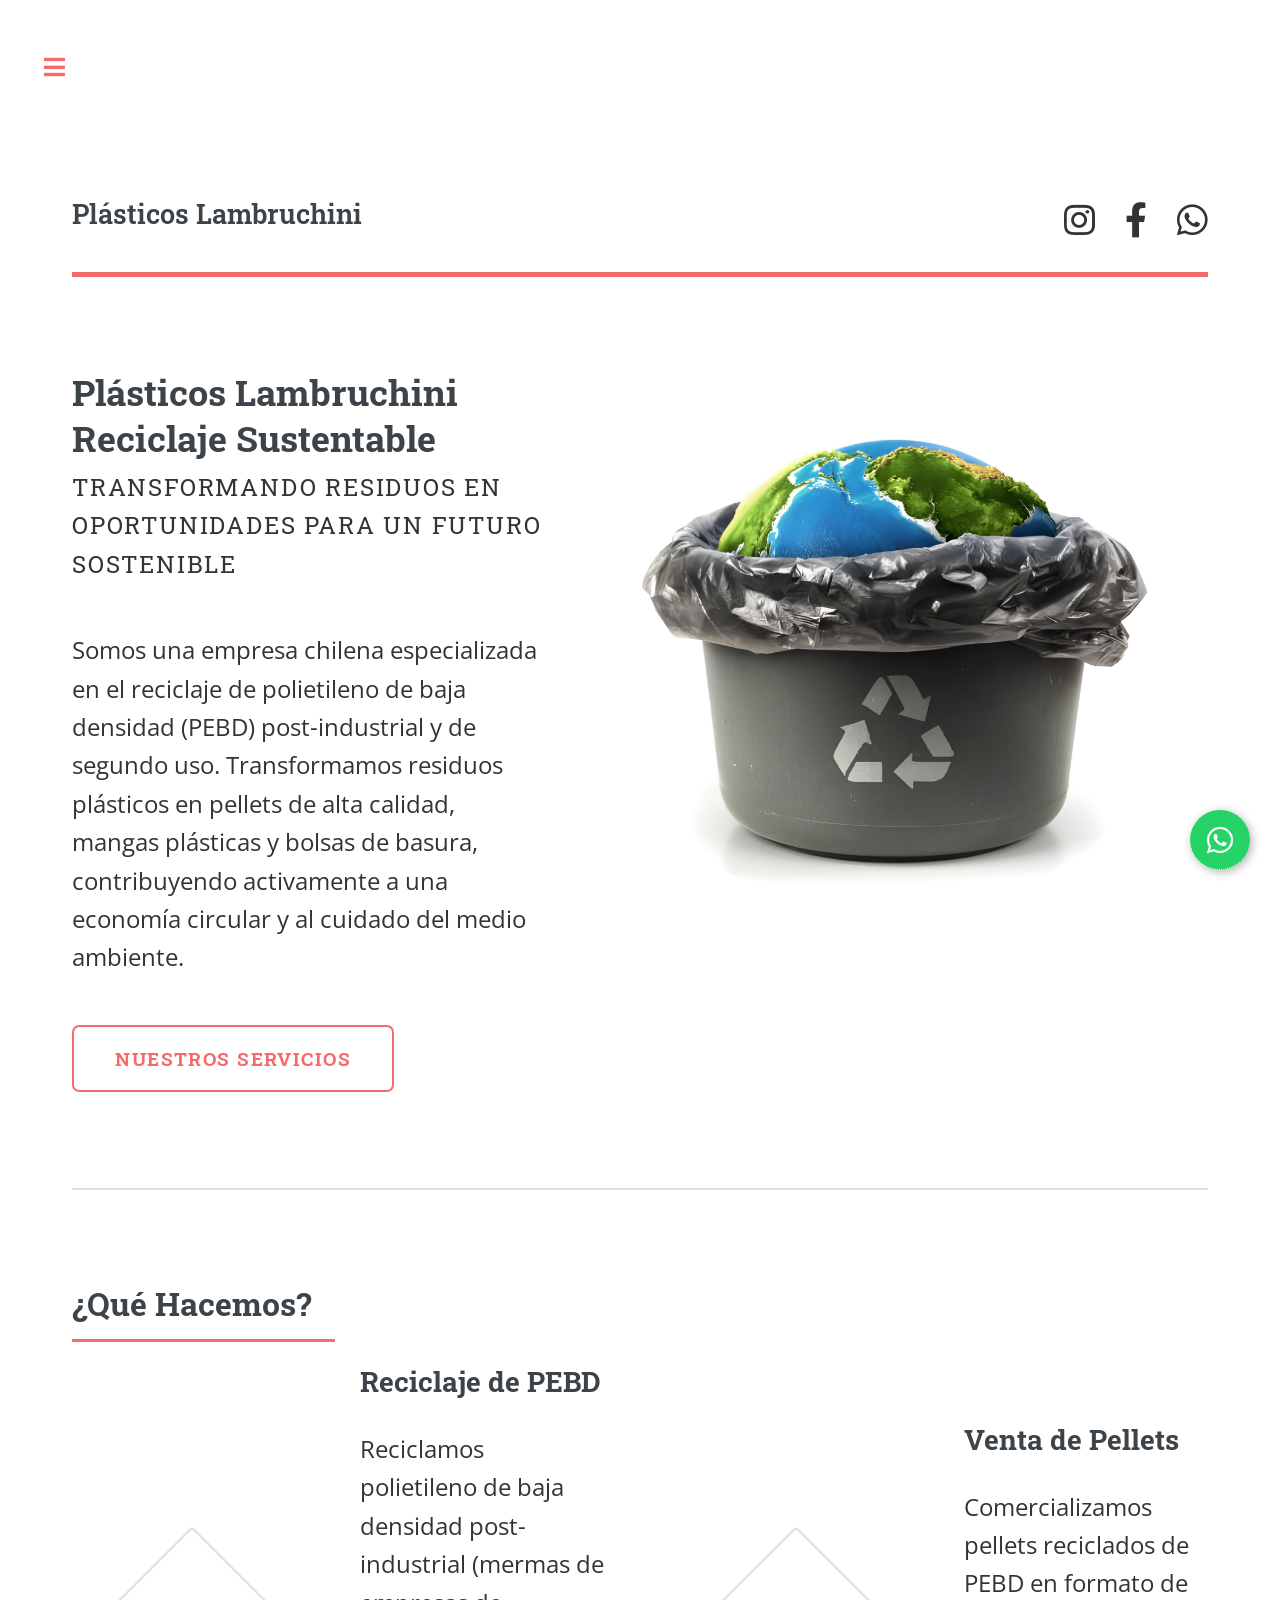
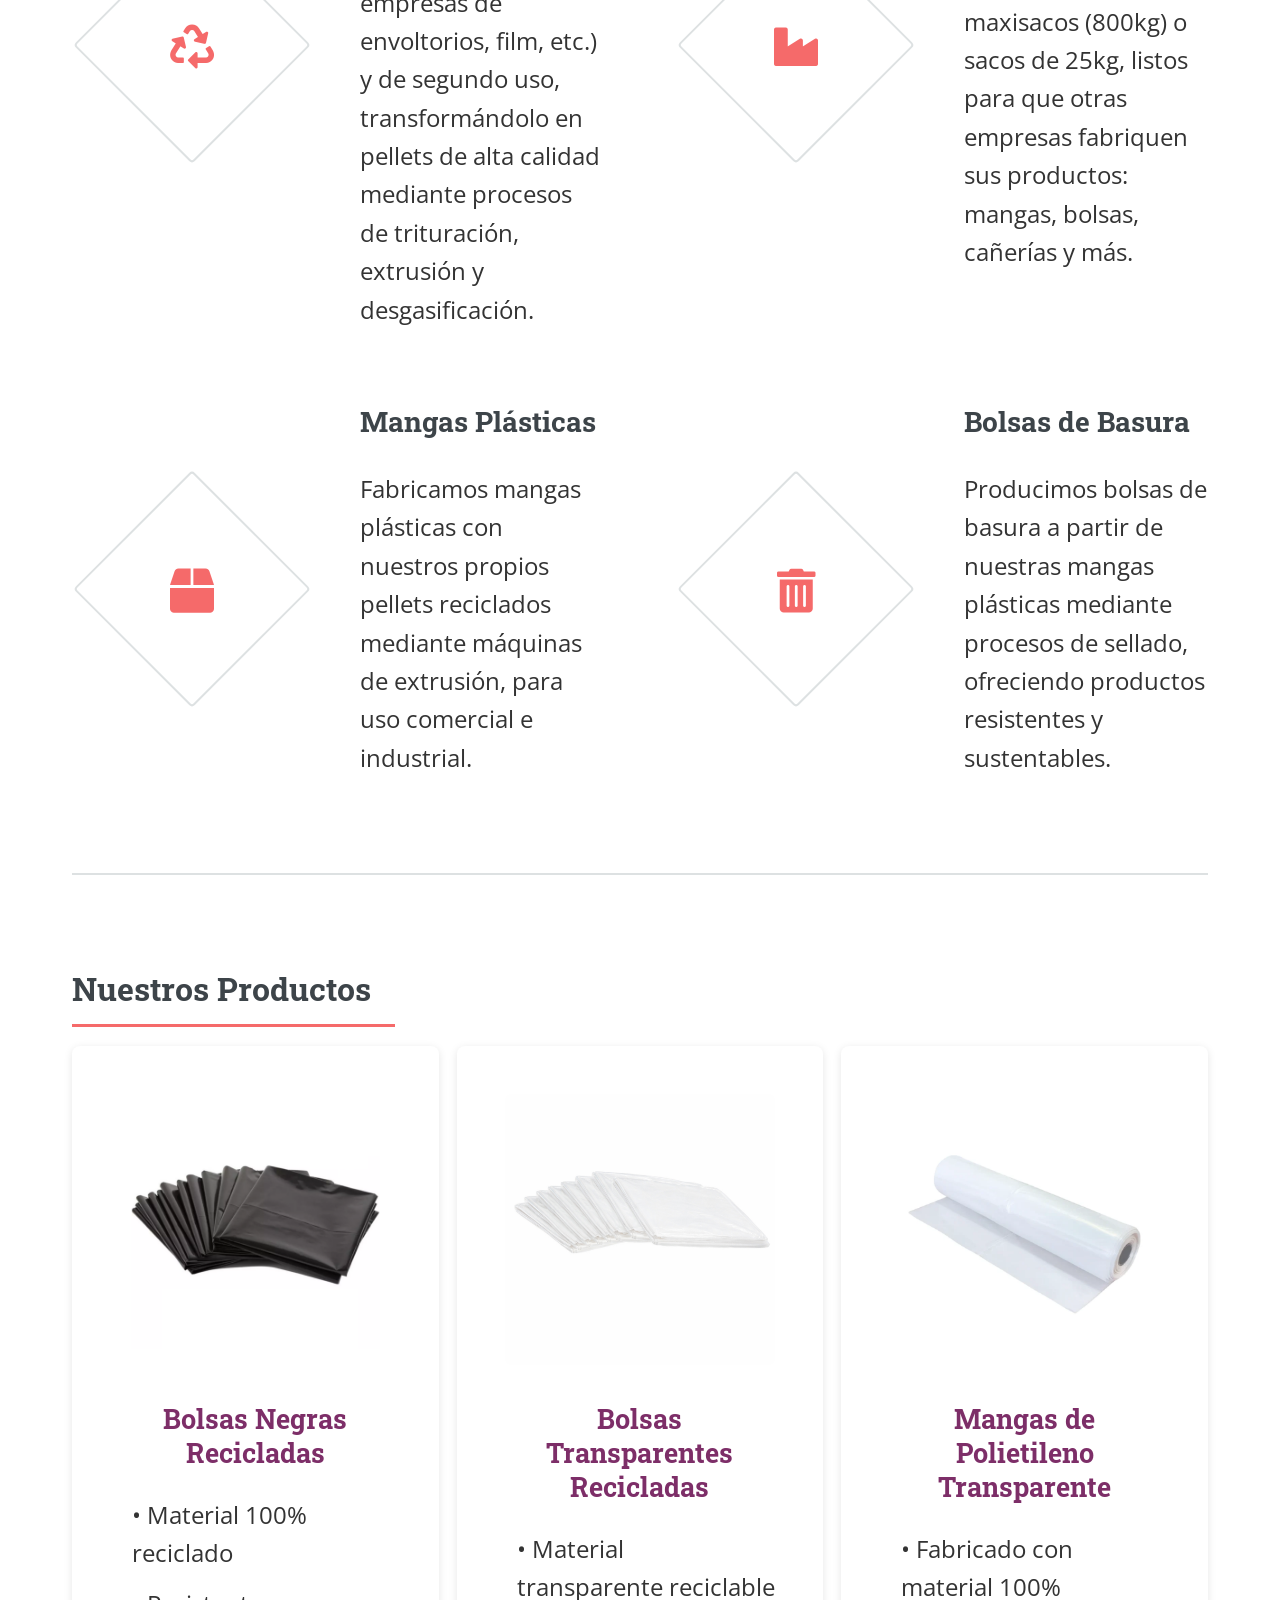
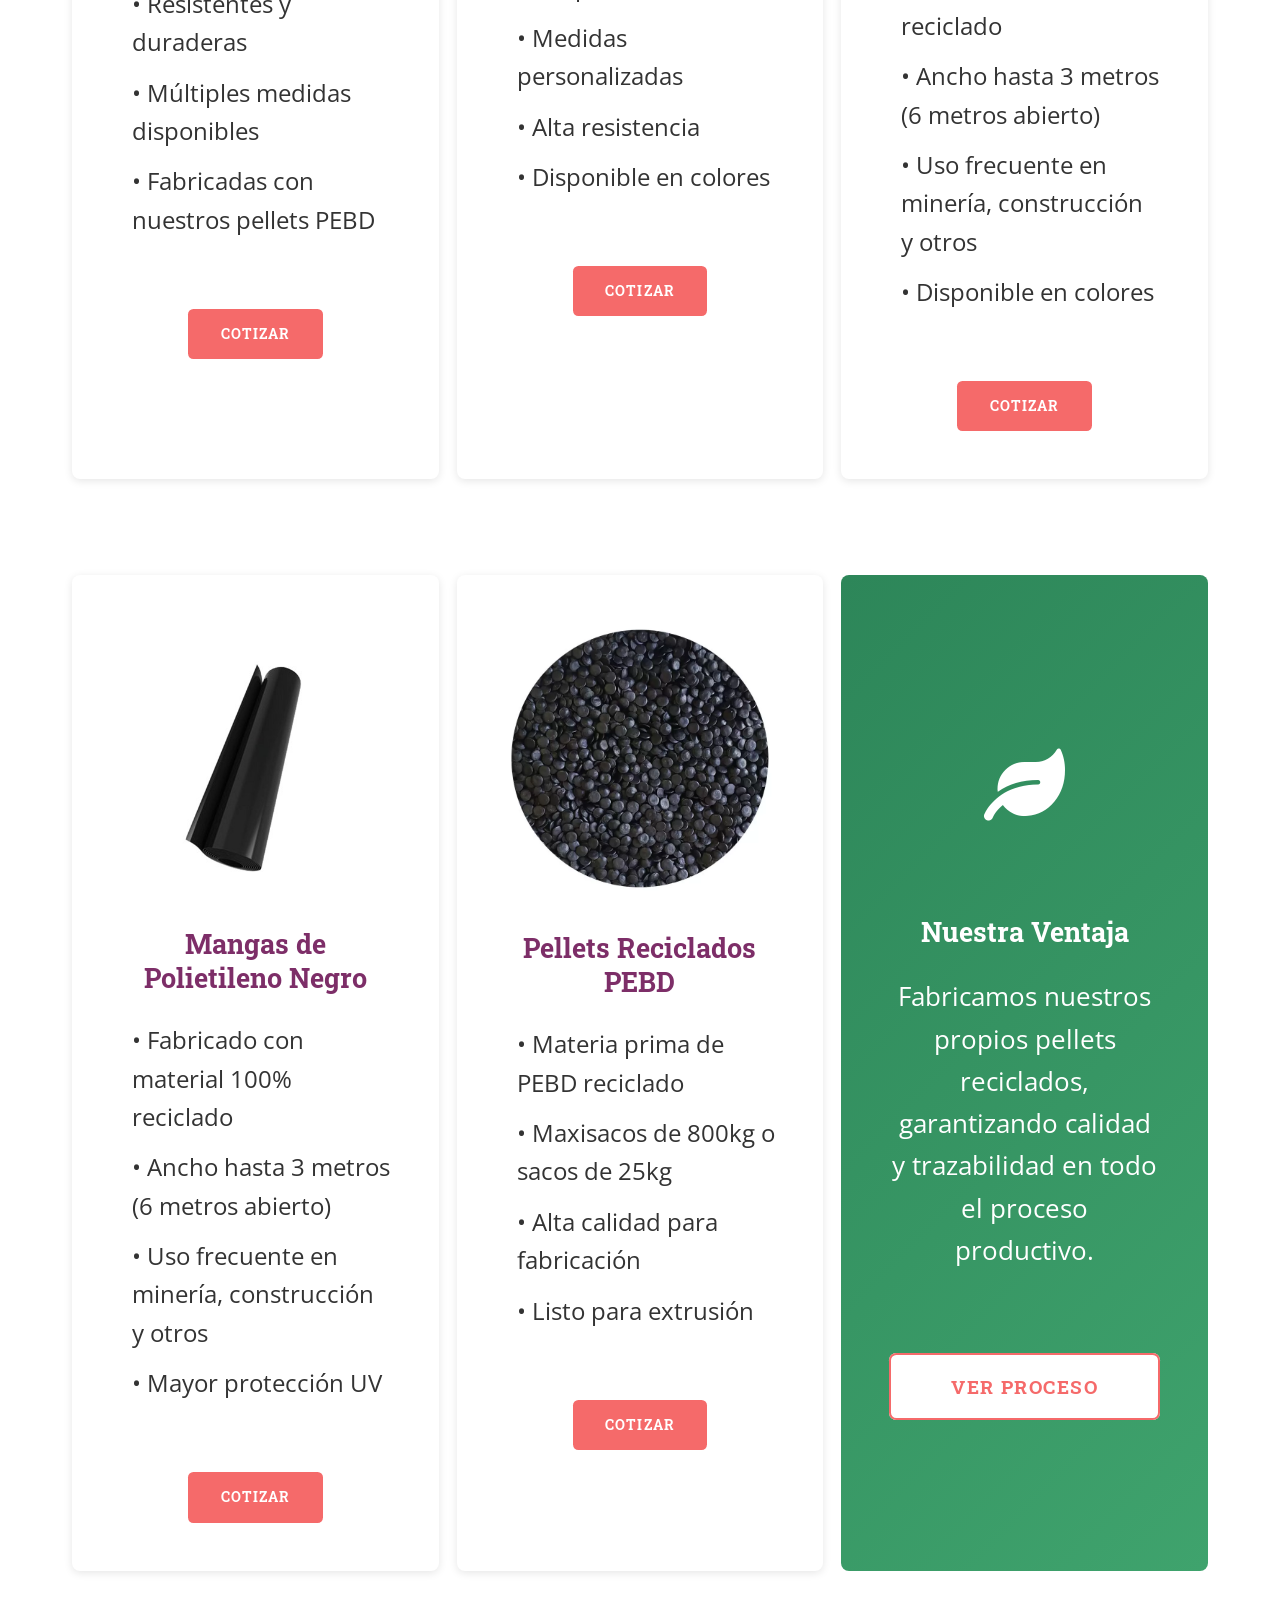
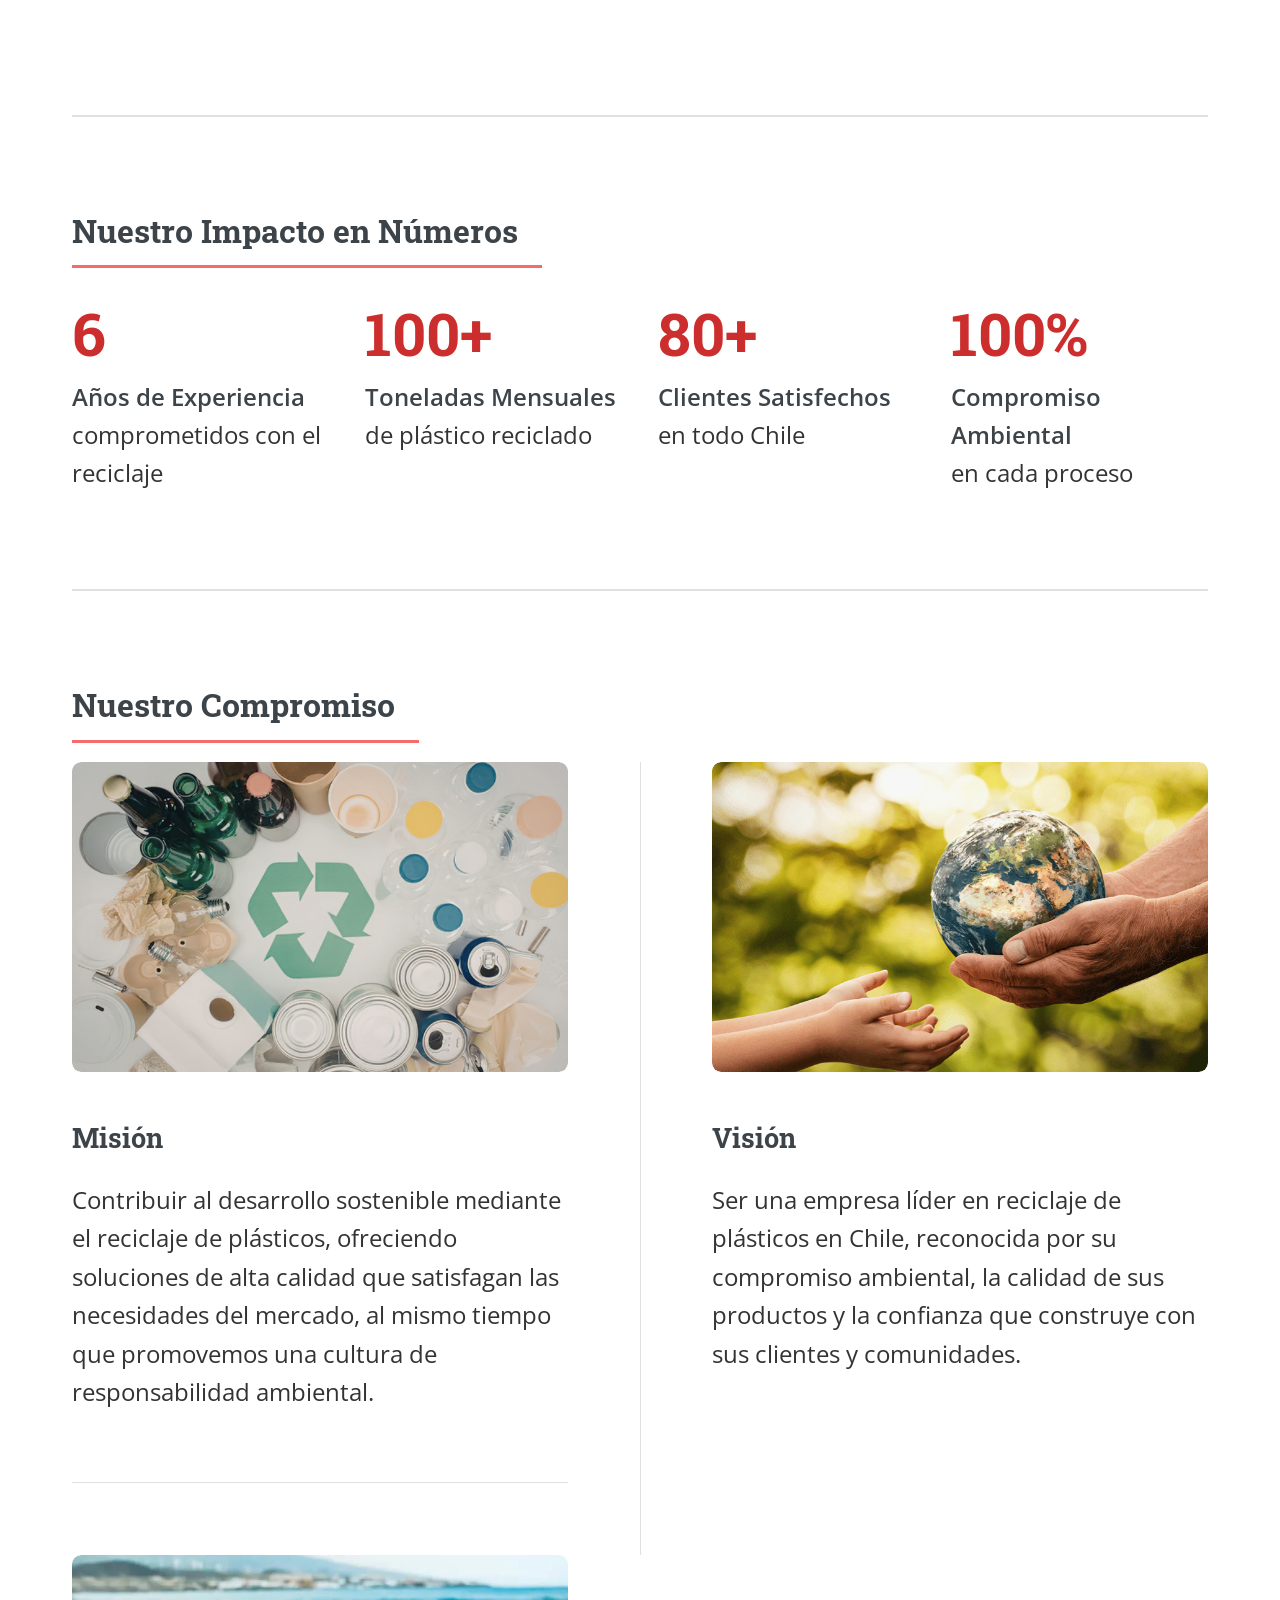
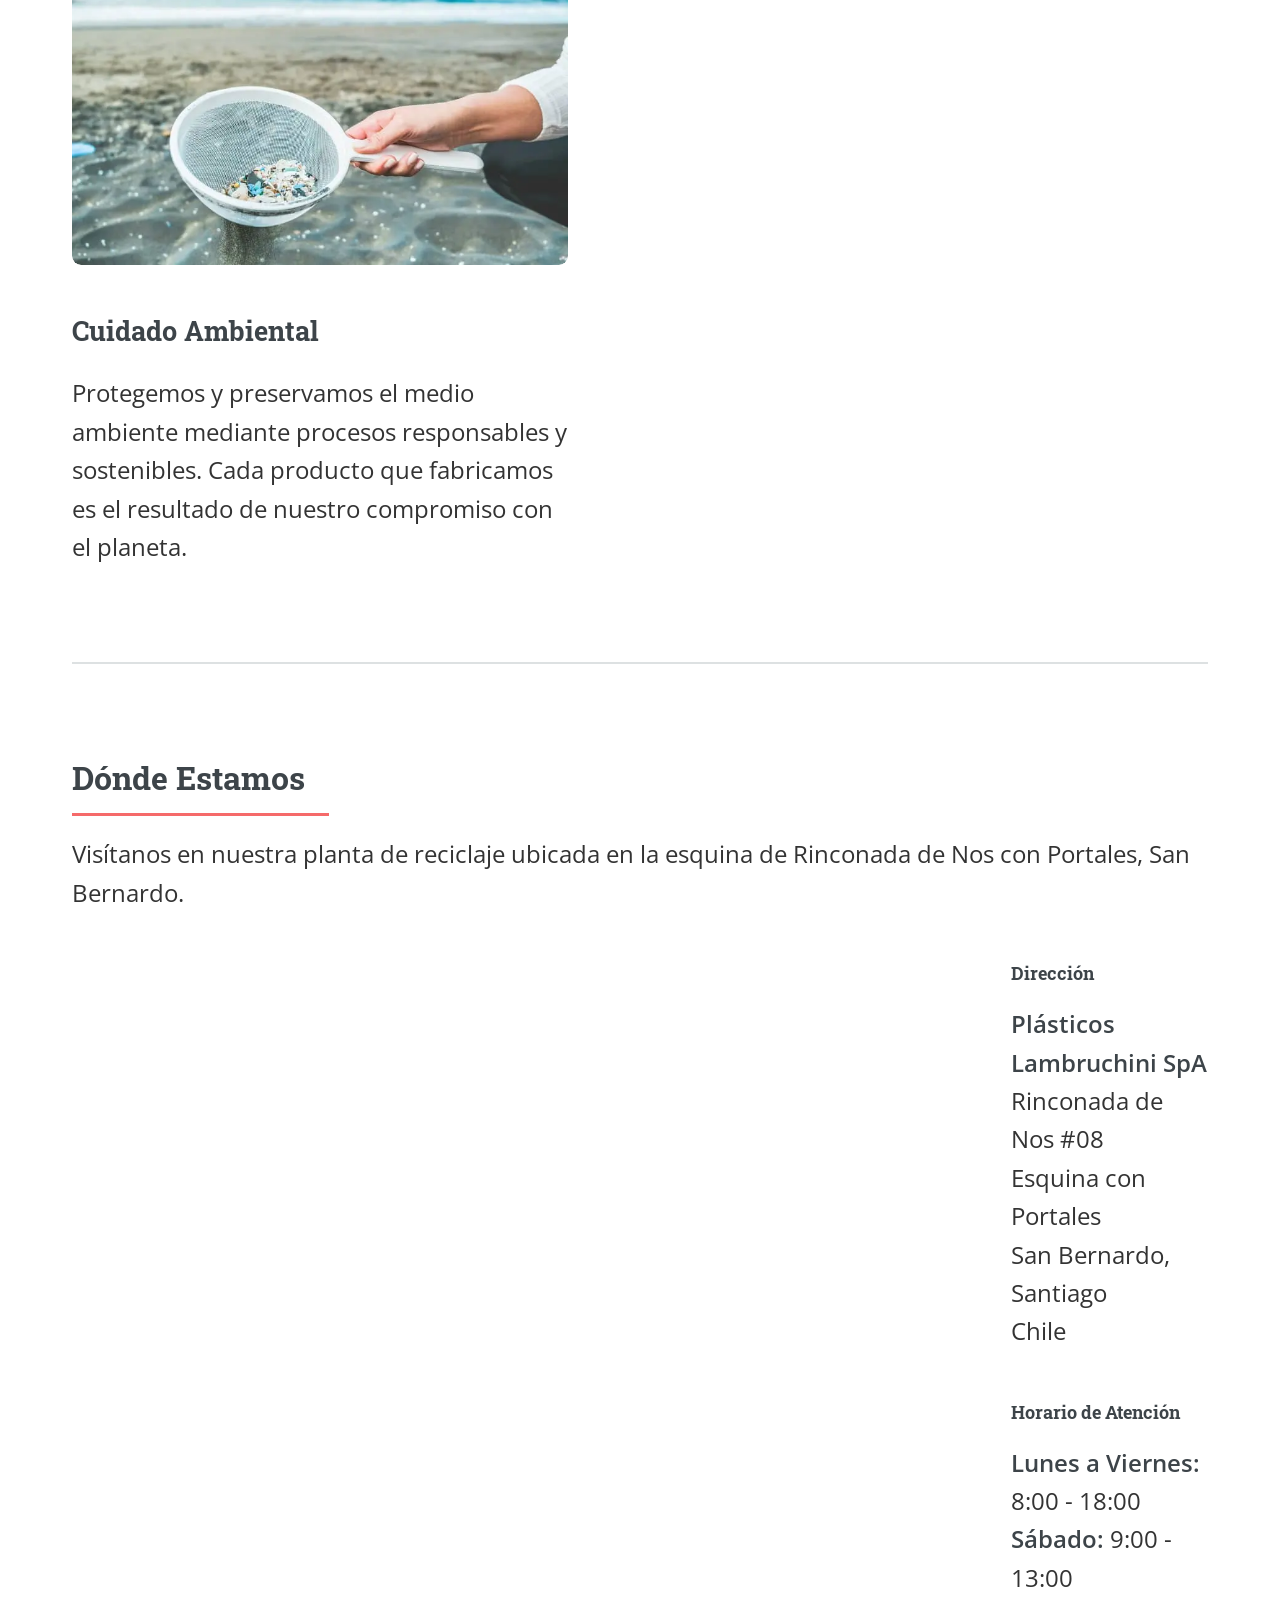
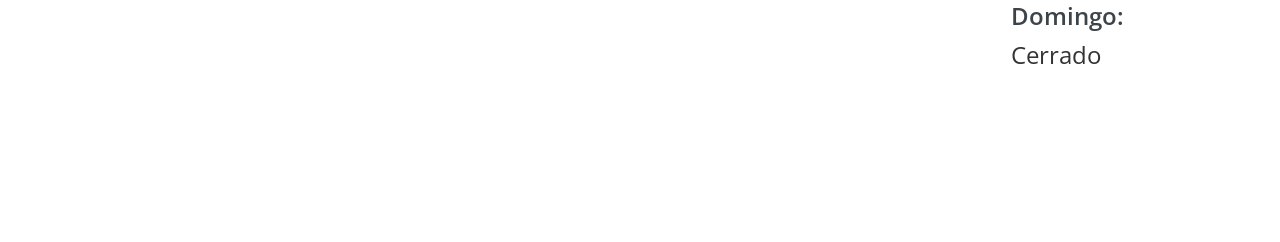
<file: index.html>
<!DOCTYPE HTML>
<!--
	Editorial by HTML5 UP
	html5up.net | @ajlkn
	Free for personal and commercial use under the CCA 3.0 license (html5up.net/license)
-->
<html>
	<head>
		<title>Plásticos Lambruchini - Reciclaje Sustentable en Chile</title>
		<meta charset="utf-8" />
		<meta name="viewport" content="width=device-width, initial-scale=1, user-scalable=no" />
		<meta name="description" content="Empresa chilena líder en reciclaje de plásticos. Soluciones sostenibles y economía circular." />
		<link rel="stylesheet" href="assets/css/main.css" />
		<style>
			/* Sidebar más ancho */
			#sidebar {
				width: 32em !important;
			}

			#sidebar > .inner {
				width: 32em !important;
			}

			#sidebar.inactive {
				margin-left: -32em !important;
			}

			#sidebar .toggle {
				left: 32em !important;
			}

			/* Ajustes responsive */
			@media screen and (max-width: 1680px) {
				#sidebar {
					width: 28em !important;
				}
				#sidebar > .inner {
					width: 28em !important;
				}
				#sidebar.inactive {
					margin-left: -28em !important;
				}
				#sidebar .toggle {
					left: 28em !important;
				}
			}

			/* Ensanchar el contenido principal */
			#main > .inner {
				max-width: none !important;
				padding: 4em 6em !important;
			}

			@media screen and (max-width: 1680px) {
				#main > .inner {
					padding: 3em 4em !important;
				}
			}

			@media screen and (max-width: 1280px) {
				#main > .inner {
					padding: 3em 3em !important;
				}
			}

			@media screen and (max-width: 980px) {
				#main > .inner {
					padding: 2em 2em !important;
				}
			}

			@media screen and (max-width: 736px) {
				#main > .inner {
					padding: 2em 1.5em !important;
				}
			}

			@media screen and (min-width: 1681px) {
				body, input, select, textarea {
					font-size: 13pt !important;
				}
			}

		</style>
	</head>
	<body class="is-preload">

		<!-- Wrapper -->
			<div id="wrapper">

				<!-- Main -->
					<div id="main">
						<div class="inner">

							<!-- Header -->
								<header id="header">
									<a href="index.html" class="logo"><strong>Plásticos Lambruchini</strong></a>
									<ul class="icons">
										<li><a href="https://www.instagram.com/plasticoslambruchini" target="_blank" class="icon brands fa-instagram" style="font-size: 28px"><span class="label">Instagram</span></a></li>
										<li><a href="https://www.facebook.com/plasticoslambruchini" target="_blank" class="icon brands fa-facebook-f" style="font-size: 28px"><span class="label">Facebook</span></a></li>
										<li><a href="https://wa.me/56965716042" target="_blank" class="icon brands fa-whatsapp" style="font-size: 28px"><span class="label">WhatsApp</span></a></li>
									</ul>
								</header>

							<!-- Banner -->
								<section id="banner">
									<div class="content">
										<header>
											<h1>Plásticos Lambruchini<br />
											Reciclaje Sustentable</h1>
											<p>Transformando residuos en oportunidades para un futuro sostenible</p>
										</header>
										<p>Somos una empresa chilena especializada en el reciclaje de polietileno de baja densidad (PEBD) post-industrial y de segundo uso. Transformamos residuos plásticos en pellets de alta calidad, mangas plásticas y bolsas de basura, contribuyendo activamente a una economía circular y al cuidado del medio ambiente.</p>
										<ul class="actions">
											<li><a href="#servicios" class="button big">Nuestros Servicios</a></li>
										</ul>
									</div>
									<span class="image object" style="background-repeat: no-repeat">
										<img src="images/bote_basura_edit.JPEG" alt="" style="object-fit: contain; width: 90%; height: 80%" />
									</span>
								</section>

							<!-- Section -->
								<section id="servicios">
									<header class="major">
										<h2>¿Qué Hacemos?</h2>
									</header>
									<div class="features">
										<article>
											<span class="icon solid fa-recycle"></span>
											<div class="content">
												<h3 style="font-size: 1.15em;">Reciclaje de PEBD</h3>
												<p>Reciclamos polietileno de baja densidad post-industrial (mermas de empresas de envoltorios, film, etc.) y de segundo uso, transformándolo en pellets de alta calidad mediante procesos de trituración, extrusión y desgasificación.</p>
											</div>
										</article>
										<article>
											<span class="icon solid fa-industry"></span>
											<div class="content">
												<h3 style="font-size: 1.15em;">Venta de Pellets</h3>
												<p>Comercializamos pellets reciclados de PEBD en formato de maxisacos (800kg) o sacos de 25kg, listos para que otras empresas fabriquen sus productos: mangas, bolsas, cañerías y más.</p>
											</div>
										</article>
										<article>
											<span class="icon solid fa-box"></span>
											<div class="content">
												<h3 style="font-size: 1.15em;">Mangas Plásticas</h3>
												<p>Fabricamos mangas plásticas con nuestros propios pellets reciclados mediante máquinas de extrusión, para uso comercial e industrial.</p>
											</div>
										</article>
										<article>
											<span class="icon solid fa-trash-alt"></span>
											<div class="content">
												<h3 style="font-size: 1.15em;">Bolsas de Basura</h3>
												<p>Producimos bolsas de basura a partir de nuestras mangas plásticas mediante procesos de sellado, ofreciendo productos resistentes y sustentables.</p>
											</div>
										</article>
									</div>
								</section>

							<!-- Catálogo de Productos -->
								<section id="catalogo">
									<header class="major">
										<h2>Nuestros Productos</h2>
									</header>
								<!--	<p style="text-align: center; font-size: 1.1em; margin-bottom: 3em;">Fabricados con pellets reciclados de PEBD de alta calidad. Resistencia, durabilidad y compromiso ambiental en cada producto.</p> -->

									<!-- Grid de Productos -->
									<div class="row gtr-50 gtr-uniform" style="margin-bottom: 4em;">

										<!-- Bolsas Negras -->
										<div class="col-4 col-12-medium" id="catalogo-bolsas">
											<div style="background: white; padding: 2em; border-radius: 8px; text-align: center; box-shadow: 0 2px 8px rgba(0,0,0,0.1); height: 100%;">
												<span class="image fit" style="margin-bottom: 1.5em;">
													<img src="images/black.png" alt="Bolsas de basura negras" style="border-radius: 8px;" />
												</span>
												<h3 style="color: #7d2e68; margin-bottom: 1em;">Bolsas Negras Recicladas</h3>
												<ul style="text-align: left; list-style: none; padding: 0;">
													<li style="margin-bottom: 0.5em;">• Material 100% reciclado</li>
													<li style="margin-bottom: 0.5em;">• Resistentes y duraderas</li>
													<li style="margin-bottom: 0.5em;">• Múltiples medidas disponibles</li>
													<li style="margin-bottom: 0.5em;">• Fabricadas con nuestros pellets PEBD</li>
												</ul>
												<a href="#contacto" class="button primary small" style="margin-top: 1.5em;">Cotizar</a>
											</div>
										</div>

										<!-- Bolsas Transparentes -->
										<div class="col-4 col-12-medium">
											<div style="background: white; padding: 2em; border-radius: 8px; text-align: center; box-shadow: 0 2px 8px rgba(0,0,0,0.1); height: 100%;">
												<span class="image fit" style="margin-bottom: 1.5em;">
													<img src="images/trans.png" alt="Bolsas transparentes recicladas" style="border-radius: 8px;" />
												</span>
												<h3 style="color: #7d2e68; margin-bottom: 1em;">Bolsas Transparentes Recicladas</h3>
												<ul style="text-align: left; list-style: none; padding: 0;">
													<li style="margin-bottom: 0.5em;">• Material transparente reciclable</li>
													<li style="margin-bottom: 0.5em;">• Medidas personalizadas</li>
													<li style="margin-bottom: 0.5em;">• Alta resistencia</li>
													<li style="margin-bottom: 0.5em;">• Disponible en colores</li>
												</ul>
												<a href="#contacto" class="button primary small" style="margin-top: 1.5em;">Cotizar</a>
											</div>
										</div>

										<!-- Mangas Plásticas -->
										<div class="col-4 col-12-medium" id="catalogo-mangas">
											<div style="background: white; padding: 2em; border-radius: 8px; text-align: center; box-shadow: 0 2px 8px rgba(0,0,0,0.1); height: 100%;">
												<span class="image fit" style="margin-bottom: 1.5em;">
													<img src="images/manga_transparente2.webp" alt="Mangas de polietileno" style="border-radius: 8px;" />
												</span>
												<h3 style="color: #7d2e68; margin-bottom: 1em;">Mangas de Polietileno Transparente</h3>
												<ul style="text-align: left; list-style: none; padding: 0;">
													<li style="margin-bottom: 0.5em;">• Fabricado con material 100% reciclado</li>
													<li style="margin-bottom: 0.5em;">• Ancho hasta 3 metros (6 metros abierto)</li>
													<li style="margin-bottom: 0.5em;">• Uso frecuente en minería, construcción y otros</li>
													<li style="margin-bottom: 0.5em;">• Disponible en colores</li>
												</ul>
												<a href="#contacto" class="button primary small" style="margin-top: 1.5em;">Cotizar</a>
											</div>
										</div>

									</div>

									<!-- Segunda Fila: Mangas Negras y Pellets -->
									<div class="row gtr-50 gtr-uniform" style="margin-bottom: 4em;">

										<!-- Mangas Negras -->
										<div class="col-4 col-12-medium">
											<div style="background: white; padding: 2em; border-radius: 8px; text-align: center; box-shadow: 0 2px 8px rgba(0,0,0,0.1); height: 100%;">
												<span class="image fit" style="margin-bottom: 1.5em;">
													<img src="images/manga_negra.jpg" alt="Mangas de polietileno negro" style="border-radius: 8px;" />
												</span>
												<h3 style="color: #7d2e68; margin-bottom: 1em;">Mangas de Polietileno Negro</h3>
												<ul style="text-align: left; list-style: none; padding: 0;">
													<li style="margin-bottom: 0.5em;">• Fabricado con material 100% reciclado</li>
													<li style="margin-bottom: 0.5em;">• Ancho hasta 3 metros (6 metros abierto)</li>
													<li style="margin-bottom: 0.5em;">• Uso frecuente en minería, construcción y otros</li>
													<li style="margin-bottom: 0.5em;">• Mayor protección UV</li>
												</ul>
												<a href="#contacto" class="button primary small" style="margin-top: 1.5em;">Cotizar</a>
											</div>
										</div>

										<!-- Pellets PEBD -->
										<div class="col-4 col-12-medium" id="catalogo-pellets">
											<div style="background: white; padding: 2em; border-radius: 8px; text-align: center; box-shadow: 0 2px 8px rgba(0,0,0,0.1); height: 100%;">
												<span class="image fit" style="margin-bottom: 1.5em;">
													<img src="images/pellets2.png" alt="Pellets reciclados PEBD" style="border-radius: 8px;" />
												</span>
												<h3 style="color: #7d2e68; margin-bottom: 1em;">Pellets Reciclados PEBD</h3>
												<ul style="text-align: left; list-style: none; padding: 0;">
													<li style="margin-bottom: 0.5em;">• Materia prima de PEBD reciclado</li>
													<li style="margin-bottom: 0.5em;">• Maxisacos de 800kg o sacos de 25kg</li>
													<li style="margin-bottom: 0.5em;">• Alta calidad para fabricación</li>
													<li style="margin-bottom: 0.5em;">• Listo para extrusión</li>
												</ul>
												<a href="#contacto" class="button primary small" style="margin-top: 1.5em;">Cotizar</a>
											</div>
										</div>

										<!-- Ventaja Diferenciadora -->
										<div class="col-4 col-12-medium">
											<div style="background: linear-gradient(135deg, #2d8659 0%, #3fa36d 100%); padding: 2em; border-radius: 8px; text-align: center; color: white; height: 100%; display: flex; flex-direction: column; justify-content: center;">
												<span class="icon solid fa-leaf" style="font-size: 3em; margin-bottom: 1em;"></span>
												<h3 style="color: white; margin-bottom: 1em;">Nuestra Ventaja</h3>
												<p style="font-size: 1.1em; line-height: 1.6;">Fabricamos nuestros propios pellets reciclados, garantizando calidad y trazabilidad en todo el proceso productivo.</p>
												<a href="#proceso" class="button" style="margin-top: 1.5em; background: white; color: #2d8659;">Ver Proceso</a>
											</div>
										</div>

									</div>

								</section>
							<!-- Estadísticas -->
								<section id="estadisticas">
									<header class="major">
										<h2>Nuestro Impacto en Números</h2>
									</header>
									<div class="row">
										<div class="col-3 col-6-medium col-12-small">
											<h3 style="color:  #cc2e2e; font-size: 2.5em; margin: 0;">6</h3>
											<p><strong>Años de Experiencia</strong><br />comprometidos con el reciclaje</p>
										</div>
										<div class="col-3 col-6-medium col-12-small">
											<h3 style="color: #cc2e2e; font-size: 2.5em; margin: 0;">100+</h3>
											<p><strong>Toneladas Mensuales</strong><br />de plástico reciclado</p>
										</div>
										<div class="col-3 col-6-medium col-12-small">
											<h3 style="color: #cc2e2e; font-size: 2.5em; margin: 0;">80+</h3>
											<p><strong>Clientes Satisfechos</strong><br />en todo Chile</p>
										</div>
										<div class="col-3 col-6-medium col-12-small">
											<h3 style="color: #cc2e2e; font-size: 2.5em; margin: 0;">100%</h3>
											<p><strong>Compromiso Ambiental</strong><br />en cada proceso</p>
										</div>
									</div>
								</section>

				

							<!-- Section -->
								<section id="compromiso">
									<header class="major">
										<h2>Nuestro Compromiso</h2>
									</header>
									<div class="posts">
										<article>
											<a href="#" class="image"><img src="images/mision.png" alt="" /></a>
											<h3>Misión</h3>
											<p>Contribuir al desarrollo sostenible mediante el reciclaje de plásticos, ofreciendo soluciones de alta calidad que satisfagan las necesidades del mercado, al mismo tiempo que promovemos una cultura de responsabilidad ambiental.</p>
										</article>
										<article>
											<a href="#" class="image"><img src="images/vision.png" alt="" /></a>
											<h3>Visión</h3>
											<p>Ser una empresa líder en reciclaje de plásticos en Chile, reconocida por su compromiso ambiental, la calidad de sus productos y la confianza que construye con sus clientes y comunidades.</p>
										</article>
										<article>
											<a href="#" class="image"><img src="images/pellets3.webp" alt="" /></a>
											<h3>Cuidado Ambiental</h3>
											<p>Protegemos y preservamos el medio ambiente mediante procesos responsables y sostenibles. Cada producto que fabricamos es el resultado de nuestro compromiso con el planeta.</p>
										</article>
									</div>
								</section>

							<!-- Ubicación -->
								<section id="ubicacion">
									<header class="major">
										<h2>Dónde Estamos</h2>
									</header>
									<p>Visítanos en nuestra planta de reciclaje ubicada en la esquina de Rinconada de Nos con Portales, San Bernardo.</p>

									<div class="row">
										<!-- Mapa de Google Maps (izquierda) -->
										<div class="col-9 col-12-medium">
											<div class="map-container" style="position: relative; padding-bottom: 40%; height: 0; overflow: hidden;">
												<iframe
													src="https://www.google.com/maps/embed?pb=!1m18!1m12!1m3!1d3322.3468304738312!2d-70.70227632339196!3d-33.62224807332189!2m3!1f0!2f0!3f0!3m2!1i1024!2i768!4f13.1!3m3!1m2!1s0x9662d926c87262ef%3A0x2ac2bd0b90d9882b!2sRinconada%20de%20Nos%2008%2C%208080716%20Maipo%2C%20San%20Bernardo%2C%20Regi%C3%B3n%20Metropolitana!5e0!3m2!1ses!2scl!4v1767552066582!5m2!1ses!2scl"
													style="position: absolute; top: 0; left: 0; width: 100%; height: 100%; border: 0;"
													allowfullscreen=""
													loading="lazy"
													referrerpolicy="no-referrer-when-downgrade">
												</iframe>
											</div>
										</div>

										<!-- Dirección y Horario (derecha) -->
										<div class="col-3 col-12-medium" style="padding-left: 4em;">
											<h3>Dirección</h3>
											<p>
												<strong>Plásticos Lambruchini SpA</strong><br />
												Rinconada de Nos #08<br />
												Esquina con Portales<br />
												San Bernardo, Santiago<br />
												Chile
											</p>
											<h3>Horario de Atención</h3>
											<p>
												<strong>Lunes a Viernes:</strong> 8:00 - 18:00<br />
												<strong>Sábado:</strong> 9:00 - 13:00<br />
												<strong>Domingo:</strong> Cerrado
											</p>
										</div>
									</div>
								</section>

						</div>
					</div>

				<!-- Sidebar -->
					<div id="sidebar">
						<div class="inner">

							<!-- Search -->
								<section id="search" class="alt">
									<form method="post" action="#">
										<input type="text" name="query" id="query" placeholder="Buscar" />
									</form>
								</section>

							<!-- Menu -->
								<nav id="menu">
									<header class="major">
										<h2>Menú</h2>
									</header>
									<ul>
										<li><a href="index.html">Inicio</a></li>
										<li><a href="#servicios">Servicios</a></li>
										<li>
											<span class="opener">Productos</span>
											<ul>
												<li><a href="#catalogo-bolsas">Bolsas de Basura</a></li>
												<li><a href="#catalogo-mangas">Mangas Plásticas</a></li>
												<li><a href="#catalogo-pellets">Pellets Reciclados</a></li>
											</ul>
										</li>
										<li><a href="#estadisticas">Nuestro Impacto</a></li>
										<li><a href="#proceso">Proceso de Reciclaje</a></li>
										<li><a href="#compromiso">La Empresa</a></li>
										<li><a href="#ubicacion">Dónde Estamos</a></li>
										<li><a href="#contacto">Contacto</a></li>
									</ul>
								</nav>

							<!-- Section -->
								<section>
									<header class="major">
										<h2>¿Por Qué Elegirnos?</h2>
									</header>
									<div class="mini-posts">
										<article>
											<a href="#" class="image"><img src="images/maquina.png" alt="" /></a>
											<p>Protegemos el medio ambiente con tecnología de punta y procesos certificados de reciclaje.</p>
										</article>
										<article>
											<a href="#" class="image"><img src="images/selladora.png" alt="" /></a>
											<p>Productos de alta calidad, resistentes y duraderos que contribuyen a la economía circular.</p>
										</article>
										<article>
											<a href="#" class="image"><img src="images/bolsa_pasto.png" alt="" /></a>
											<p>Responsabilidad integral en todos los aspectos: ambiental, patrimonial y cultural.</p>
										</article>
									</div>
								</section>

							<!-- Formulario de Contacto -->
								<section id="contacto">
									<header class="major">
										<h2>Contáctanos</h2>
									</header>
									<p>¿Tienes alguna consulta o necesitas más información sobre nuestros servicios? Completa el formulario y nos pondremos en contacto contigo a la brevedad.</p>

									<form method="post" action="#">
										<div class="row gtr-uniform">
											<div class="col-6 col-12-xsmall">
												<input type="text" name="nombre" id="nombre" value="" placeholder="Nombre Completo" required />
											</div>
											<div class="col-6 col-12-xsmall">
												<input type="email" name="email" id="email" value="" placeholder="Email" required />
											</div>
											<div class="col-6 col-12-xsmall">
												<input type="text" name="empresa" id="empresa" value="" placeholder="Empresa (opcional)" />
											</div>
											<div class="col-6 col-12-xsmall">
												<input type="tel" name="telefono" id="telefono" value="" placeholder="Teléfono" />
											</div>
											<div class="col-12">
												<select name="asunto" id="asunto">
													<option value="">- Selecciona un asunto -</option>
													<option value="cotizacion">Solicitar Cotización</option>
													<option value="venta-residuos">Vender Residuos Plásticos</option>
													<option value="compra-productos">Comprar Productos</option>
													<option value="informacion">Solicitar Información General</option>
													<option value="otro">Otro</option>
												</select>
											</div>
											<div class="col-12">
												<textarea name="mensaje" id="mensaje" placeholder="Escribe tu mensaje aquí..." rows="6" required></textarea>
											</div>
											<div class="col-12">
												<ul class="actions">
													<li><input type="submit" value="Enviar Mensaje" class="primary" /></li>
													<li><input type="reset" value="Limpiar" /></li>
												</ul>
											</div>
										</div>
									</form>

									<hr class="major" />

									<h3>Información de Contacto</h3>
									<ul class="contact">
										<li class="icon solid fa-envelope"><a href="mailto:contacto@plasticoslambruchini.cl">contacto@plasticoslambruchini.cl</a></li>
										<li class="icon solid fa-phone"><a href="tel:+56965716042">+56 9 6571 6042</a></li>
										<li class="icon solid fa-globe"><a href="http://www.plasticoslambruchini.cl" target="_blank">www.plasticoslambruchini.cl</a></li>
										<li class="icon solid fa-map-marker-alt">Rinconada de Nos #08 esq. Portales, San Bernardo</li>
									</ul>
								</section>

							<!-- Footer -->
								<footer id="footer">
									<p class="copyright">&copy; 2026 Plásticos Lambruchini SpA. Todos los derechos reservados.
									</p>
								</footer>

						</div>
					</div>

			</div>

		<!-- WhatsApp Floating Button -->
		<a href="https://wa.me/56965716042?text=Hola!%20Me%20interesa%20conocer%20más%20sobre%20sus%20productos"
		   class="whatsapp-float"
		   target="_blank"
		   aria-label="Contactar por WhatsApp">
			<i class="icon brands fa-whatsapp"></i>
		</a>

		<style>
			.whatsapp-float {
				position: fixed;
				width: 60px;
				height: 60px;
				bottom: 30px;
				right: 30px;
				background-color: #25d366;
				color: #FFF;
				border-radius: 50px;
				text-align: center;
				font-size: 30px;
				box-shadow: 2px 2px 10px rgba(0,0,0,0.3);
				z-index: 1000;
				display: flex;
				align-items: center;
				justify-content: center;
				transition: all 0.3s ease;
				text-decoration: none;
			}

			.whatsapp-float:hover {
				background-color: #128c7e;
				transform: scale(1.1);
				box-shadow: 2px 2px 15px rgba(0,0,0,0.4);
			}

			.whatsapp-float i {
				margin: 0;
				line-height: 60px;
			}

			/* Responsive adjustments */
			@media screen and (max-width: 768px) {
				.whatsapp-float {
					width: 50px;
					height: 50px;
					bottom: 20px;
					right: 20px;
					font-size: 25px;
				}

				.whatsapp-float i {
					line-height: 50px;
				}
			}
		</style>

		<!-- Scripts -->
			<script src="assets/js/jquery.min.js"></script>
			<script src="assets/js/browser.min.js"></script>
			<script src="assets/js/breakpoints.min.js"></script>
			<script src="assets/js/util.js"></script>
			<script src="assets/js/main.js"></script>

	</body>
</html>
</file>
<file: assets/css/main.css>
@import url(fontawesome-all.min.css);
@import url("https://fonts.googleapis.com/css?family=Open+Sans:400,600,400italic,600italic|Roboto+Slab:400,700");
/*
	Editorial by HTML5 UP
	html5up.net | @ajlkn
	Free for personal and commercial use under the CCA 3.0 license (html5up.net/license)
*/
html, body, div, span, applet, object,
iframe, h1, h2, h3, h4, h5, h6, p, blockquote,
pre, a, abbr, acronym, address, big, cite,
code, del, dfn, em, img, ins, kbd, q, s, samp,
small, strike, strong, sub, sup, tt, var, b,
u, i, center, dl, dt, dd, ol, ul, li, fieldset,
form, label, legend, table, caption, tbody,
tfoot, thead, tr, th, td, article, aside,
canvas, details, embed, figure, figcaption,
footer, header, hgroup, menu, nav, output, ruby,
section, summary, time, mark, audio, video {
  margin: 0;
  padding: 0;
  border: 0;
  font-size: 100%;
  font: inherit;
  vertical-align: baseline; }

article, aside, details, figcaption, figure,
footer, header, hgroup, menu, nav, section {
  display: block; }

body {
  line-height: 1; }

ol, ul {
  list-style: none; }

blockquote, q {
  quotes: none; }
  blockquote:before, blockquote:after, q:before, q:after {
    content: '';
    content: none; }

table {
  border-collapse: collapse;
  border-spacing: 0; }

body {
  -webkit-text-size-adjust: none; }

mark {
  background-color: transparent;
  color: inherit; }

input::-moz-focus-inner {
  border: 0;
  padding: 0; }

input, select, textarea {
  -moz-appearance: none;
  -webkit-appearance: none;
  -ms-appearance: none;
  appearance: none; }

/* Basic */
@-ms-viewport {
  width: device-width; }

body {
  -ms-overflow-style: scrollbar; }

@media screen and (max-width: 480px) {
  html, body {
    min-width: 320px; } }

html {
  box-sizing: border-box; }

*, *:before, *:after {
  box-sizing: inherit; }

body {
  background: #ffffff; }
  body.is-preload *, body.is-preload *:before, body.is-preload *:after, body.is-resizing *, body.is-resizing *:before, body.is-resizing *:after {
    -moz-animation: none !important;
    -webkit-animation: none !important;
    -ms-animation: none !important;
    animation: none !important;
    -moz-transition: none !important;
    -webkit-transition: none !important;
    -ms-transition: none !important;
    transition: none !important; }

/* Type */
body, input, select, textarea {
  color: #7f888f;
  font-family: "Open Sans", sans-serif;
  font-size: 13pt;
  font-weight: 400;
  line-height: 1.65; }
  @media screen and (max-width: 1680px) {
    body, input, select, textarea {
      font-size: 11pt; } }
  @media screen and (max-width: 1280px) {
    body, input, select, textarea {
      font-size: 10pt; } }
  @media screen and (max-width: 360px) {
    body, input, select, textarea {
      font-size: 9pt; } }

a {
  -moz-transition: color 0.2s ease-in-out, border-bottom-color 0.2s ease-in-out;
  -webkit-transition: color 0.2s ease-in-out, border-bottom-color 0.2s ease-in-out;
  -ms-transition: color 0.2s ease-in-out, border-bottom-color 0.2s ease-in-out;
  transition: color 0.2s ease-in-out, border-bottom-color 0.2s ease-in-out;
  border-bottom: dotted 1px;
  color: #f56a6a;
  text-decoration: none; }
  a:hover {
    border-bottom-color: #f56a6a;
    color: #f56a6a !important; }
    a:hover strong {
      color: inherit; }

strong, b {
  color: #3d4449;
  font-weight: 600; }

em, i {
  font-style: italic; }

p {
  margin: 0 0 2em 0; }

h1, h2, h3, h4, h5, h6 {
  color: #3d4449;
  font-family: "Roboto Slab", serif;
  font-weight: 700;
  line-height: 1.5;
  margin: 0 0 1em 0; }
  h1 a, h2 a, h3 a, h4 a, h5 a, h6 a {
    color: inherit;
    text-decoration: none;
    border-bottom: 0; }

h1 {
  font-size: 4em;
  margin: 0 0 0.5em 0;
  line-height: 1.3; }

h2 {
  font-size: 1.75em; }

h3 {
  font-size: 1.25em; }

h4 {
  font-size: 1.1em; }

h5 {
  font-size: 0.9em; }

h6 {
  font-size: 0.7em; }

@media screen and (max-width: 1680px) {
  h1 {
    font-size: 3.5em; } }

@media screen and (max-width: 980px) {
  h1 {
    font-size: 3.25em; } }

@media screen and (max-width: 736px) {
  h1 {
    font-size: 2em;
    line-height: 1.4; }
  h2 {
    font-size: 1.5em; } }

sub {
  font-size: 0.8em;
  position: relative;
  top: 0.5em; }

sup {
  font-size: 0.8em;
  position: relative;
  top: -0.5em; }

blockquote {
  border-left: solid 3px rgba(210, 215, 217, 0.75);
  font-style: italic;
  margin: 0 0 2em 0;
  padding: 0.5em 0 0.5em 2em; }

code {
  background: rgba(230, 235, 237, 0.25);
  border-radius: 0.375em;
  border: solid 1px rgba(210, 215, 217, 0.75);
  font-family: "Courier New", monospace;
  font-size: 0.9em;
  margin: 0 0.25em;
  padding: 0.25em 0.65em; }

pre {
  -webkit-overflow-scrolling: touch;
  font-family: "Courier New", monospace;
  font-size: 0.9em;
  margin: 0 0 2em 0; }
  pre code {
    display: block;
    line-height: 1.75;
    padding: 1em 1.5em;
    overflow-x: auto; }

hr {
  border: 0;
  border-bottom: solid 1px rgba(210, 215, 217, 0.75);
  margin: 2em 0; }
  hr.major {
    margin: 3em 0; }

.align-left {
  text-align: left; }

.align-center {
  text-align: center; }

.align-right {
  text-align: right; }

/* Row */
.row {
  display: flex;
  flex-wrap: wrap;
  box-sizing: border-box;
  align-items: stretch; }
  .row > * {
    box-sizing: border-box; }
  .row.gtr-uniform > * > :last-child {
    margin-bottom: 0; }
  .row.aln-left {
    justify-content: flex-start; }
  .row.aln-center {
    justify-content: center; }
  .row.aln-right {
    justify-content: flex-end; }
  .row.aln-top {
    align-items: flex-start; }
  .row.aln-middle {
    align-items: center; }
  .row.aln-bottom {
    align-items: flex-end; }
  .row > .imp {
    order: -1; }
  .row > .col-1 {
    width: 8.33333%; }
  .row > .off-1 {
    margin-left: 8.33333%; }
  .row > .col-2 {
    width: 16.66667%; }
  .row > .off-2 {
    margin-left: 16.66667%; }
  .row > .col-3 {
    width: 25%; }
  .row > .off-3 {
    margin-left: 25%; }
  .row > .col-4 {
    width: 33.33333%; }
  .row > .off-4 {
    margin-left: 33.33333%; }
  .row > .col-5 {
    width: 41.66667%; }
  .row > .off-5 {
    margin-left: 41.66667%; }
  .row > .col-6 {
    width: 50%; }
  .row > .off-6 {
    margin-left: 50%; }
  .row > .col-7 {
    width: 58.33333%; }
  .row > .off-7 {
    margin-left: 58.33333%; }
  .row > .col-8 {
    width: 66.66667%; }
  .row > .off-8 {
    margin-left: 66.66667%; }
  .row > .col-9 {
    width: 75%; }
  .row > .off-9 {
    margin-left: 75%; }
  .row > .col-10 {
    width: 83.33333%; }
  .row > .off-10 {
    margin-left: 83.33333%; }
  .row > .col-11 {
    width: 91.66667%; }
  .row > .off-11 {
    margin-left: 91.66667%; }
  .row > .col-12 {
    width: 100%; }
  .row > .off-12 {
    margin-left: 100%; }
  .row.gtr-0 {
    margin-top: 0;
    margin-left: 0em; }
    .row.gtr-0 > * {
      padding: 0 0 0 0em; }
    .row.gtr-0.gtr-uniform {
      margin-top: 0em; }
      .row.gtr-0.gtr-uniform > * {
        padding-top: 0em; }
  .row.gtr-25 {
    margin-top: 0;
    margin-left: -0.375em; }
    .row.gtr-25 > * {
      padding: 0 0 0 0.375em; }
    .row.gtr-25.gtr-uniform {
      margin-top: -0.375em; }
      .row.gtr-25.gtr-uniform > * {
        padding-top: 0.375em; }
  .row.gtr-50 {
    margin-top: 0;
    margin-left: -0.75em; }
    .row.gtr-50 > * {
      padding: 0 0 0 0.75em; }
    .row.gtr-50.gtr-uniform {
      margin-top: -0.75em; }
      .row.gtr-50.gtr-uniform > * {
        padding-top: 0.75em; }
  .row {
    margin-top: 0;
    margin-left: -1.5em; }
    .row > * {
      padding: 0 0 0 1.5em; }
    .row.gtr-uniform {
      margin-top: -1.5em; }
      .row.gtr-uniform > * {
        padding-top: 1.5em; }
  .row.gtr-150 {
    margin-top: 0;
    margin-left: -2.25em; }
    .row.gtr-150 > * {
      padding: 0 0 0 2.25em; }
    .row.gtr-150.gtr-uniform {
      margin-top: -2.25em; }
      .row.gtr-150.gtr-uniform > * {
        padding-top: 2.25em; }
  .row.gtr-200 {
    margin-top: 0;
    margin-left: -3em; }
    .row.gtr-200 > * {
      padding: 0 0 0 3em; }
    .row.gtr-200.gtr-uniform {
      margin-top: -3em; }
      .row.gtr-200.gtr-uniform > * {
        padding-top: 3em; }
  @media screen and (max-width: 1680px) {
    .row {
      display: flex;
      flex-wrap: wrap;
      box-sizing: border-box;
      align-items: stretch; }
      .row > * {
        box-sizing: border-box; }
      .row.gtr-uniform > * > :last-child {
        margin-bottom: 0; }
      .row.aln-left {
        justify-content: flex-start; }
      .row.aln-center {
        justify-content: center; }
      .row.aln-right {
        justify-content: flex-end; }
      .row.aln-top {
        align-items: flex-start; }
      .row.aln-middle {
        align-items: center; }
      .row.aln-bottom {
        align-items: flex-end; }
      .row > .imp-xlarge {
        order: -1; }
      .row > .col-1-xlarge {
        width: 8.33333%; }
      .row > .off-1-xlarge {
        margin-left: 8.33333%; }
      .row > .col-2-xlarge {
        width: 16.66667%; }
      .row > .off-2-xlarge {
        margin-left: 16.66667%; }
      .row > .col-3-xlarge {
        width: 25%; }
      .row > .off-3-xlarge {
        margin-left: 25%; }
      .row > .col-4-xlarge {
        width: 33.33333%; }
      .row > .off-4-xlarge {
        margin-left: 33.33333%; }
      .row > .col-5-xlarge {
        width: 41.66667%; }
      .row > .off-5-xlarge {
        margin-left: 41.66667%; }
      .row > .col-6-xlarge {
        width: 50%; }
      .row > .off-6-xlarge {
        margin-left: 50%; }
      .row > .col-7-xlarge {
        width: 58.33333%; }
      .row > .off-7-xlarge {
        margin-left: 58.33333%; }
      .row > .col-8-xlarge {
        width: 66.66667%; }
      .row > .off-8-xlarge {
        margin-left: 66.66667%; }
      .row > .col-9-xlarge {
        width: 75%; }
      .row > .off-9-xlarge {
        margin-left: 75%; }
      .row > .col-10-xlarge {
        width: 83.33333%; }
      .row > .off-10-xlarge {
        margin-left: 83.33333%; }
      .row > .col-11-xlarge {
        width: 91.66667%; }
      .row > .off-11-xlarge {
        margin-left: 91.66667%; }
      .row > .col-12-xlarge {
        width: 100%; }
      .row > .off-12-xlarge {
        margin-left: 100%; }
      .row.gtr-0 {
        margin-top: 0;
        margin-left: 0em; }
        .row.gtr-0 > * {
          padding: 0 0 0 0em; }
        .row.gtr-0.gtr-uniform {
          margin-top: 0em; }
          .row.gtr-0.gtr-uniform > * {
            padding-top: 0em; }
      .row.gtr-25 {
        margin-top: 0;
        margin-left: -0.375em; }
        .row.gtr-25 > * {
          padding: 0 0 0 0.375em; }
        .row.gtr-25.gtr-uniform {
          margin-top: -0.375em; }
          .row.gtr-25.gtr-uniform > * {
            padding-top: 0.375em; }
      .row.gtr-50 {
        margin-top: 0;
        margin-left: -0.75em; }
        .row.gtr-50 > * {
          padding: 0 0 0 0.75em; }
        .row.gtr-50.gtr-uniform {
          margin-top: -0.75em; }
          .row.gtr-50.gtr-uniform > * {
            padding-top: 0.75em; }
      .row {
        margin-top: 0;
        margin-left: -1.5em; }
        .row > * {
          padding: 0 0 0 1.5em; }
        .row.gtr-uniform {
          margin-top: -1.5em; }
          .row.gtr-uniform > * {
            padding-top: 1.5em; }
      .row.gtr-150 {
        margin-top: 0;
        margin-left: -2.25em; }
        .row.gtr-150 > * {
          padding: 0 0 0 2.25em; }
        .row.gtr-150.gtr-uniform {
          margin-top: -2.25em; }
          .row.gtr-150.gtr-uniform > * {
            padding-top: 2.25em; }
      .row.gtr-200 {
        margin-top: 0;
        margin-left: -3em; }
        .row.gtr-200 > * {
          padding: 0 0 0 3em; }
        .row.gtr-200.gtr-uniform {
          margin-top: -3em; }
          .row.gtr-200.gtr-uniform > * {
            padding-top: 3em; } }
  @media screen and (max-width: 1280px) {
    .row {
      display: flex;
      flex-wrap: wrap;
      box-sizing: border-box;
      align-items: stretch; }
      .row > * {
        box-sizing: border-box; }
      .row.gtr-uniform > * > :last-child {
        margin-bottom: 0; }
      .row.aln-left {
        justify-content: flex-start; }
      .row.aln-center {
        justify-content: center; }
      .row.aln-right {
        justify-content: flex-end; }
      .row.aln-top {
        align-items: flex-start; }
      .row.aln-middle {
        align-items: center; }
      .row.aln-bottom {
        align-items: flex-end; }
      .row > .imp-large {
        order: -1; }
      .row > .col-1-large {
        width: 8.33333%; }
      .row > .off-1-large {
        margin-left: 8.33333%; }
      .row > .col-2-large {
        width: 16.66667%; }
      .row > .off-2-large {
        margin-left: 16.66667%; }
      .row > .col-3-large {
        width: 25%; }
      .row > .off-3-large {
        margin-left: 25%; }
      .row > .col-4-large {
        width: 33.33333%; }
      .row > .off-4-large {
        margin-left: 33.33333%; }
      .row > .col-5-large {
        width: 41.66667%; }
      .row > .off-5-large {
        margin-left: 41.66667%; }
      .row > .col-6-large {
        width: 50%; }
      .row > .off-6-large {
        margin-left: 50%; }
      .row > .col-7-large {
        width: 58.33333%; }
      .row > .off-7-large {
        margin-left: 58.33333%; }
      .row > .col-8-large {
        width: 66.66667%; }
      .row > .off-8-large {
        margin-left: 66.66667%; }
      .row > .col-9-large {
        width: 75%; }
      .row > .off-9-large {
        margin-left: 75%; }
      .row > .col-10-large {
        width: 83.33333%; }
      .row > .off-10-large {
        margin-left: 83.33333%; }
      .row > .col-11-large {
        width: 91.66667%; }
      .row > .off-11-large {
        margin-left: 91.66667%; }
      .row > .col-12-large {
        width: 100%; }
      .row > .off-12-large {
        margin-left: 100%; }
      .row.gtr-0 {
        margin-top: 0;
        margin-left: 0em; }
        .row.gtr-0 > * {
          padding: 0 0 0 0em; }
        .row.gtr-0.gtr-uniform {
          margin-top: 0em; }
          .row.gtr-0.gtr-uniform > * {
            padding-top: 0em; }
      .row.gtr-25 {
        margin-top: 0;
        margin-left: -0.375em; }
        .row.gtr-25 > * {
          padding: 0 0 0 0.375em; }
        .row.gtr-25.gtr-uniform {
          margin-top: -0.375em; }
          .row.gtr-25.gtr-uniform > * {
            padding-top: 0.375em; }
      .row.gtr-50 {
        margin-top: 0;
        margin-left: -0.75em; }
        .row.gtr-50 > * {
          padding: 0 0 0 0.75em; }
        .row.gtr-50.gtr-uniform {
          margin-top: -0.75em; }
          .row.gtr-50.gtr-uniform > * {
            padding-top: 0.75em; }
      .row {
        margin-top: 0;
        margin-left: -1.5em; }
        .row > * {
          padding: 0 0 0 1.5em; }
        .row.gtr-uniform {
          margin-top: -1.5em; }
          .row.gtr-uniform > * {
            padding-top: 1.5em; }
      .row.gtr-150 {
        margin-top: 0;
        margin-left: -2.25em; }
        .row.gtr-150 > * {
          padding: 0 0 0 2.25em; }
        .row.gtr-150.gtr-uniform {
          margin-top: -2.25em; }
          .row.gtr-150.gtr-uniform > * {
            padding-top: 2.25em; }
      .row.gtr-200 {
        margin-top: 0;
        margin-left: -3em; }
        .row.gtr-200 > * {
          padding: 0 0 0 3em; }
        .row.gtr-200.gtr-uniform {
          margin-top: -3em; }
          .row.gtr-200.gtr-uniform > * {
            padding-top: 3em; } }
  @media screen and (max-width: 980px) {
    .row {
      display: flex;
      flex-wrap: wrap;
      box-sizing: border-box;
      align-items: stretch; }
      .row > * {
        box-sizing: border-box; }
      .row.gtr-uniform > * > :last-child {
        margin-bottom: 0; }
      .row.aln-left {
        justify-content: flex-start; }
      .row.aln-center {
        justify-content: center; }
      .row.aln-right {
        justify-content: flex-end; }
      .row.aln-top {
        align-items: flex-start; }
      .row.aln-middle {
        align-items: center; }
      .row.aln-bottom {
        align-items: flex-end; }
      .row > .imp-medium {
        order: -1; }
      .row > .col-1-medium {
        width: 8.33333%; }
      .row > .off-1-medium {
        margin-left: 8.33333%; }
      .row > .col-2-medium {
        width: 16.66667%; }
      .row > .off-2-medium {
        margin-left: 16.66667%; }
      .row > .col-3-medium {
        width: 25%; }
      .row > .off-3-medium {
        margin-left: 25%; }
      .row > .col-4-medium {
        width: 33.33333%; }
      .row > .off-4-medium {
        margin-left: 33.33333%; }
      .row > .col-5-medium {
        width: 41.66667%; }
      .row > .off-5-medium {
        margin-left: 41.66667%; }
      .row > .col-6-medium {
        width: 50%; }
      .row > .off-6-medium {
        margin-left: 50%; }
      .row > .col-7-medium {
        width: 58.33333%; }
      .row > .off-7-medium {
        margin-left: 58.33333%; }
      .row > .col-8-medium {
        width: 66.66667%; }
      .row > .off-8-medium {
        margin-left: 66.66667%; }
      .row > .col-9-medium {
        width: 75%; }
      .row > .off-9-medium {
        margin-left: 75%; }
      .row > .col-10-medium {
        width: 83.33333%; }
      .row > .off-10-medium {
        margin-left: 83.33333%; }
      .row > .col-11-medium {
        width: 91.66667%; }
      .row > .off-11-medium {
        margin-left: 91.66667%; }
      .row > .col-12-medium {
        width: 100%; }
      .row > .off-12-medium {
        margin-left: 100%; }
      .row.gtr-0 {
        margin-top: 0;
        margin-left: 0em; }
        .row.gtr-0 > * {
          padding: 0 0 0 0em; }
        .row.gtr-0.gtr-uniform {
          margin-top: 0em; }
          .row.gtr-0.gtr-uniform > * {
            padding-top: 0em; }
      .row.gtr-25 {
        margin-top: 0;
        margin-left: -0.375em; }
        .row.gtr-25 > * {
          padding: 0 0 0 0.375em; }
        .row.gtr-25.gtr-uniform {
          margin-top: -0.375em; }
          .row.gtr-25.gtr-uniform > * {
            padding-top: 0.375em; }
      .row.gtr-50 {
        margin-top: 0;
        margin-left: -0.75em; }
        .row.gtr-50 > * {
          padding: 0 0 0 0.75em; }
        .row.gtr-50.gtr-uniform {
          margin-top: -0.75em; }
          .row.gtr-50.gtr-uniform > * {
            padding-top: 0.75em; }
      .row {
        margin-top: 0;
        margin-left: -1.5em; }
        .row > * {
          padding: 0 0 0 1.5em; }
        .row.gtr-uniform {
          margin-top: -1.5em; }
          .row.gtr-uniform > * {
            padding-top: 1.5em; }
      .row.gtr-150 {
        margin-top: 0;
        margin-left: -2.25em; }
        .row.gtr-150 > * {
          padding: 0 0 0 2.25em; }
        .row.gtr-150.gtr-uniform {
          margin-top: -2.25em; }
          .row.gtr-150.gtr-uniform > * {
            padding-top: 2.25em; }
      .row.gtr-200 {
        margin-top: 0;
        margin-left: -3em; }
        .row.gtr-200 > * {
          padding: 0 0 0 3em; }
        .row.gtr-200.gtr-uniform {
          margin-top: -3em; }
          .row.gtr-200.gtr-uniform > * {
            padding-top: 3em; } }
  @media screen and (max-width: 736px) {
    .row {
      display: flex;
      flex-wrap: wrap;
      box-sizing: border-box;
      align-items: stretch; }
      .row > * {
        box-sizing: border-box; }
      .row.gtr-uniform > * > :last-child {
        margin-bottom: 0; }
      .row.aln-left {
        justify-content: flex-start; }
      .row.aln-center {
        justify-content: center; }
      .row.aln-right {
        justify-content: flex-end; }
      .row.aln-top {
        align-items: flex-start; }
      .row.aln-middle {
        align-items: center; }
      .row.aln-bottom {
        align-items: flex-end; }
      .row > .imp-small {
        order: -1; }
      .row > .col-1-small {
        width: 8.33333%; }
      .row > .off-1-small {
        margin-left: 8.33333%; }
      .row > .col-2-small {
        width: 16.66667%; }
      .row > .off-2-small {
        margin-left: 16.66667%; }
      .row > .col-3-small {
        width: 25%; }
      .row > .off-3-small {
        margin-left: 25%; }
      .row > .col-4-small {
        width: 33.33333%; }
      .row > .off-4-small {
        margin-left: 33.33333%; }
      .row > .col-5-small {
        width: 41.66667%; }
      .row > .off-5-small {
        margin-left: 41.66667%; }
      .row > .col-6-small {
        width: 50%; }
      .row > .off-6-small {
        margin-left: 50%; }
      .row > .col-7-small {
        width: 58.33333%; }
      .row > .off-7-small {
        margin-left: 58.33333%; }
      .row > .col-8-small {
        width: 66.66667%; }
      .row > .off-8-small {
        margin-left: 66.66667%; }
      .row > .col-9-small {
        width: 75%; }
      .row > .off-9-small {
        margin-left: 75%; }
      .row > .col-10-small {
        width: 83.33333%; }
      .row > .off-10-small {
        margin-left: 83.33333%; }
      .row > .col-11-small {
        width: 91.66667%; }
      .row > .off-11-small {
        margin-left: 91.66667%; }
      .row > .col-12-small {
        width: 100%; }
      .row > .off-12-small {
        margin-left: 100%; }
      .row.gtr-0 {
        margin-top: 0;
        margin-left: 0em; }
        .row.gtr-0 > * {
          padding: 0 0 0 0em; }
        .row.gtr-0.gtr-uniform {
          margin-top: 0em; }
          .row.gtr-0.gtr-uniform > * {
            padding-top: 0em; }
      .row.gtr-25 {
        margin-top: 0;
        margin-left: -0.375em; }
        .row.gtr-25 > * {
          padding: 0 0 0 0.375em; }
        .row.gtr-25.gtr-uniform {
          margin-top: -0.375em; }
          .row.gtr-25.gtr-uniform > * {
            padding-top: 0.375em; }
      .row.gtr-50 {
        margin-top: 0;
        margin-left: -0.75em; }
        .row.gtr-50 > * {
          padding: 0 0 0 0.75em; }
        .row.gtr-50.gtr-uniform {
          margin-top: -0.75em; }
          .row.gtr-50.gtr-uniform > * {
            padding-top: 0.75em; }
      .row {
        margin-top: 0;
        margin-left: -1.5em; }
        .row > * {
          padding: 0 0 0 1.5em; }
        .row.gtr-uniform {
          margin-top: -1.5em; }
          .row.gtr-uniform > * {
            padding-top: 1.5em; }
      .row.gtr-150 {
        margin-top: 0;
        margin-left: -2.25em; }
        .row.gtr-150 > * {
          padding: 0 0 0 2.25em; }
        .row.gtr-150.gtr-uniform {
          margin-top: -2.25em; }
          .row.gtr-150.gtr-uniform > * {
            padding-top: 2.25em; }
      .row.gtr-200 {
        margin-top: 0;
        margin-left: -3em; }
        .row.gtr-200 > * {
          padding: 0 0 0 3em; }
        .row.gtr-200.gtr-uniform {
          margin-top: -3em; }
          .row.gtr-200.gtr-uniform > * {
            padding-top: 3em; } }
  @media screen and (max-width: 480px) {
    .row {
      display: flex;
      flex-wrap: wrap;
      box-sizing: border-box;
      align-items: stretch; }
      .row > * {
        box-sizing: border-box; }
      .row.gtr-uniform > * > :last-child {
        margin-bottom: 0; }
      .row.aln-left {
        justify-content: flex-start; }
      .row.aln-center {
        justify-content: center; }
      .row.aln-right {
        justify-content: flex-end; }
      .row.aln-top {
        align-items: flex-start; }
      .row.aln-middle {
        align-items: center; }
      .row.aln-bottom {
        align-items: flex-end; }
      .row > .imp-xsmall {
        order: -1; }
      .row > .col-1-xsmall {
        width: 8.33333%; }
      .row > .off-1-xsmall {
        margin-left: 8.33333%; }
      .row > .col-2-xsmall {
        width: 16.66667%; }
      .row > .off-2-xsmall {
        margin-left: 16.66667%; }
      .row > .col-3-xsmall {
        width: 25%; }
      .row > .off-3-xsmall {
        margin-left: 25%; }
      .row > .col-4-xsmall {
        width: 33.33333%; }
      .row > .off-4-xsmall {
        margin-left: 33.33333%; }
      .row > .col-5-xsmall {
        width: 41.66667%; }
      .row > .off-5-xsmall {
        margin-left: 41.66667%; }
      .row > .col-6-xsmall {
        width: 50%; }
      .row > .off-6-xsmall {
        margin-left: 50%; }
      .row > .col-7-xsmall {
        width: 58.33333%; }
      .row > .off-7-xsmall {
        margin-left: 58.33333%; }
      .row > .col-8-xsmall {
        width: 66.66667%; }
      .row > .off-8-xsmall {
        margin-left: 66.66667%; }
      .row > .col-9-xsmall {
        width: 75%; }
      .row > .off-9-xsmall {
        margin-left: 75%; }
      .row > .col-10-xsmall {
        width: 83.33333%; }
      .row > .off-10-xsmall {
        margin-left: 83.33333%; }
      .row > .col-11-xsmall {
        width: 91.66667%; }
      .row > .off-11-xsmall {
        margin-left: 91.66667%; }
      .row > .col-12-xsmall {
        width: 100%; }
      .row > .off-12-xsmall {
        margin-left: 100%; }
      .row.gtr-0 {
        margin-top: 0;
        margin-left: 0em; }
        .row.gtr-0 > * {
          padding: 0 0 0 0em; }
        .row.gtr-0.gtr-uniform {
          margin-top: 0em; }
          .row.gtr-0.gtr-uniform > * {
            padding-top: 0em; }
      .row.gtr-25 {
        margin-top: 0;
        margin-left: -0.375em; }
        .row.gtr-25 > * {
          padding: 0 0 0 0.375em; }
        .row.gtr-25.gtr-uniform {
          margin-top: -0.375em; }
          .row.gtr-25.gtr-uniform > * {
            padding-top: 0.375em; }
      .row.gtr-50 {
        margin-top: 0;
        margin-left: -0.75em; }
        .row.gtr-50 > * {
          padding: 0 0 0 0.75em; }
        .row.gtr-50.gtr-uniform {
          margin-top: -0.75em; }
          .row.gtr-50.gtr-uniform > * {
            padding-top: 0.75em; }
      .row {
        margin-top: 0;
        margin-left: -1.5em; }
        .row > * {
          padding: 0 0 0 1.5em; }
        .row.gtr-uniform {
          margin-top: -1.5em; }
          .row.gtr-uniform > * {
            padding-top: 1.5em; }
      .row.gtr-150 {
        margin-top: 0;
        margin-left: -2.25em; }
        .row.gtr-150 > * {
          padding: 0 0 0 2.25em; }
        .row.gtr-150.gtr-uniform {
          margin-top: -2.25em; }
          .row.gtr-150.gtr-uniform > * {
            padding-top: 2.25em; }
      .row.gtr-200 {
        margin-top: 0;
        margin-left: -3em; }
        .row.gtr-200 > * {
          padding: 0 0 0 3em; }
        .row.gtr-200.gtr-uniform {
          margin-top: -3em; }
          .row.gtr-200.gtr-uniform > * {
            padding-top: 3em; } }

#compromiso .posts h3,
#compromiso h3 {
  font-size: 1.7rem; /* aumentar tamaño de títulos en la sección compromiso */
  line-height: 1.25;
  font-weight: 700;
}

@media screen and (max-width: 980px) {
  #compromiso .posts h3,
  #compromiso h3 {
    font-size: 1.2rem;
  }
}

@media screen and (max-width: 736px) {
  #compromiso .posts h3,
  #compromiso h3 {
    font-size: 1.05rem;
  }
}

/* Aumentar subtítulos de secciones específicas */
#servicios header.major h2,
#catalogo header.major h2,
#estadisticas header.major h2,
#compromiso header.major h2,
#testimonios header.major h2,
#faq header.major h2,
#ubicacion header.major h2 {
  font-size: 2rem; /* tamaño principal para escritorio */
  line-height: 1.15;
  margin-bottom: 0.6em;
}

@media screen and (max-width: 980px) {
  #servicios header.major h2,
  #catalogo header.major h2,
  #estadisticas header.major h2,
  #compromiso header.major h2,
  #testimonios header.major h2,
  #faq header.major h2,
  #ubicacion header.major h2 {
    font-size: 1.6rem;
  }
}

@media screen and (max-width: 736px) {
  #servicios header.major h2,
  #catalogo header.major h2,
  #estadisticas header.major h2,
  #compromiso header.major h2,
  #testimonios header.major h2,
  #faq header.major h2,
  #ubicacion header.major h2 {
    font-size: 1.3rem;
  }
}

/* -----------------------------
   Tipografía (variables y utilidades)
   Añadido para controlar fácilmente tamaños de fuente en toda la web.
   Cambia los valores en :root para ajustar la escala globalmente.
   ----------------------------- */
:root{
  /* Base (usa px para claridad, rem se calculará desde aquí) */
  --fs-base: 16px;        /* tamaño base (cambiar aquí afecta rem) */

  /* Escala tipográfica */
  --fs-h1: 2.25rem;       /* ejemplo: 36px */
  --fs-h2: 1.5rem;        /* ejemplo: 24px */
  --fs-h3: 1.125rem;      /* ejemplo: 18px */
  --fs-body: 1.5rem;        /* ejemplo: 16px */
  --fs-small: 0.875rem;   /* ejemplo: 14px */
}

/* Asegura que rem se base en --fs-base */
html{ font-size: var(--fs-base); }

/* Reglas base (se pueden ajustar desde :root) */
body, input, select, textarea {
  font-size: var(--fs-body) !important; /* !important para asegurar prioridad sobre reglas previas */
  line-height: 1.6;
  color: #333;
}

/* Encabezados con tamaño fluido (clamp) */
h1 {
  font-size: clamp(1.6rem, 2.5vw + 0.5rem, var(--fs-h1));
}

h2 {
  font-size: clamp(1.2rem, 1.6vw + 0.4rem, var(--fs-h2));
}

h3 {
  font-size: var(--fs-h3);
}

/* Utilidades rápidas */
.text-lg { font-size: 1.25rem; }
.text-sm { font-size: var(--fs-small); }

/* Ejemplo: tamaño mayor para párrafos intro (usa la clase .intro en HTML) */
.intro { font-size: 1.125rem; line-height: 1.6; }

/* Responsive: si quieres reducir la base en pantallas pequeñas */
@media screen and (max-width: 480px) {
  :root{ --fs-base: 15px; }
}

/* Fin tipografía */

/* Section/Article */
section.special, article.special {
  text-align: center; }

header p {
  font-family: "Roboto Slab", serif;
  font-size: 1em;
  font-weight: 400;
  letter-spacing: 0.075em;
  margin-top: -0.5em;
  text-transform: uppercase; }

header.major > :last-child {
  border-bottom: solid 3px #f56a6a;
  display: inline-block;
  margin: 0 0 2em 0;
  padding: 0 0.75em 0.5em 0; }

header.main > :last-child {
  margin: 0 0 1em 0; }

/* Form */
form {
  margin: 0 0 2em 0; }

label {
  color: #3d4449;
  display: block;
  font-size: 0.9em;
  font-weight: 600;
  margin: 0 0 1em 0; }

input[type="text"],
input[type="password"],
input[type="email"],
input[type="tel"],
input[type="search"],
input[type="url"],
select,
textarea {
  -moz-appearance: none;
  -webkit-appearance: none;
  -ms-appearance: none;
  appearance: none;
  background: #ffffff;
  border-radius: 0.375em;
  border: none;
  border: solid 1px rgba(210, 215, 217, 0.75);
  color: inherit;
  display: block;
  outline: 0;
  padding: 0 1em;
  text-decoration: none;
  width: 100%; }
  input[type="text"]:invalid,
  input[type="password"]:invalid,
  input[type="email"]:invalid,
  input[type="tel"]:invalid,
  input[type="search"]:invalid,
  input[type="url"]:invalid,
  select:invalid,
  textarea:invalid {
    box-shadow: none; }
  input[type="text"]:focus,
  input[type="password"]:focus,
  input[type="email"]:focus,
  input[type="tel"]:focus,
  input[type="search"]:focus,
  input[type="url"]:focus,
  select:focus,
  textarea:focus {
    border-color: #f56a6a;
    box-shadow: 0 0 0 1px #f56a6a; }

select {
  background-image: url("data:image/svg+xml;charset=utf8,%3Csvg xmlns='http://www.w3.org/2000/svg' width='40' height='40' preserveAspectRatio='none' viewBox='0 0 40 40'%3E%3Cpath d='M9.4,12.3l10.4,10.4l10.4-10.4c0.2-0.2,0.5-0.4,0.9-0.4c0.3,0,0.6,0.1,0.9,0.4l3.3,3.3c0.2,0.2,0.4,0.5,0.4,0.9 c0,0.4-0.1,0.6-0.4,0.9L20.7,31.9c-0.2,0.2-0.5,0.4-0.9,0.4c-0.3,0-0.6-0.1-0.9-0.4L4.3,17.3c-0.2-0.2-0.4-0.5-0.4-0.9 c0-0.4,0.1-0.6,0.4-0.9l3.3-3.3c0.2-0.2,0.5-0.4,0.9-0.4S9.1,12.1,9.4,12.3z' fill='rgba(210, 215, 217, 0.75)' /%3E%3C/svg%3E");
  background-size: 1.25em;
  background-repeat: no-repeat;
  background-position: calc(100% - 1em) center;
  height: 2.75em;
  padding-right: 2.75em;
  text-overflow: ellipsis; }
  select option {
    color: #3d4449;
    background: #ffffff; }
  select:focus::-ms-value {
    background-color: transparent; }
  select::-ms-expand {
    display: none; }

input[type="text"],
input[type="password"],
input[type="email"],
input[type="tel"],
input[type="search"],
input[type="url"],
select {
  height: 2.75em; }

textarea {
  padding: 0.75em 1em; }

input[type="checkbox"],
input[type="radio"] {
  -moz-appearance: none;
  -webkit-appearance: none;
  -ms-appearance: none;
  appearance: none;
  display: block;
  float: left;
  margin-right: -2em;
  opacity: 0;
  width: 1em;
  z-index: -1; }
  input[type="checkbox"] + label,
  input[type="radio"] + label {
    text-decoration: none;
    color: #7f888f;
    cursor: pointer;
    display: inline-block;
    font-size: 1em;
    font-weight: 400;
    padding-left: 2.4em;
    padding-right: 0.75em;
    position: relative; }
    input[type="checkbox"] + label:before,
    input[type="radio"] + label:before {
      -moz-osx-font-smoothing: grayscale;
      -webkit-font-smoothing: antialiased;
      display: inline-block;
      font-style: normal;
      font-variant: normal;
      text-rendering: auto;
      line-height: 1;
      text-transform: none !important;
      font-family: 'Font Awesome 5 Free';
      font-weight: 900; }
    input[type="checkbox"] + label:before,
    input[type="radio"] + label:before {
      background: #ffffff;
      border-radius: 0.375em;
      border: solid 1px rgba(210, 215, 217, 0.75);
      content: '';
      display: inline-block;
      font-size: 0.8em;
      height: 2.0625em;
      left: 0;
      line-height: 2.0625em;
      position: absolute;
      text-align: center;
      top: 0;
      width: 2.0625em; }
  input[type="checkbox"]:checked + label:before,
  input[type="radio"]:checked + label:before {
    background: #3d4449;
    border-color: #3d4449;
    color: #ffffff;
    content: '\f00c'; }
  input[type="checkbox"]:focus + label:before,
  input[type="radio"]:focus + label:before {
    border-color: #f56a6a;
    box-shadow: 0 0 0 1px #f56a6a; }

input[type="checkbox"] + label:before {
  border-radius: 0.375em; }

input[type="radio"] + label:before {
  border-radius: 100%; }

::-webkit-input-placeholder {
  color: #9fa3a6 !important;
  opacity: 1.0; }

:-moz-placeholder {
  color: #9fa3a6 !important;
  opacity: 1.0; }

::-moz-placeholder {
  color: #9fa3a6 !important;
  opacity: 1.0; }

:-ms-input-placeholder {
  color: #9fa3a6 !important;
  opacity: 1.0; }

/* Box */
.box {
  border-radius: 0.375em;
  border: solid 1px rgba(210, 215, 217, 0.75);
  margin-bottom: 2em;
  padding: 1.5em; }
  .box > :last-child,
  .box > :last-child > :last-child,
  .box > :last-child > :last-child > :last-child {
    margin-bottom: 0; }
  .box.alt {
    border: 0;
    border-radius: 0;
    padding: 0; }

/* Icon */
.icon {
  text-decoration: none;
  border-bottom: none;
  position: relative; }
  .icon:before {
    -moz-osx-font-smoothing: grayscale;
    -webkit-font-smoothing: antialiased;
    display: inline-block;
    font-style: normal;
    font-variant: normal;
    text-rendering: auto;
    line-height: 1;
    text-transform: none !important;
    font-family: 'Font Awesome 5 Free';
    font-weight: 400; }
  .icon > .label {
    display: none; }
  .icon:before {
    line-height: inherit; }
  .icon.solid:before {
    font-weight: 900; }
  .icon.brands:before {
    font-family: 'Font Awesome 5 Brands'; }

/* Image */
.image {
  border-radius: 0.375em;
  border: 0;
  display: inline-block;
  position: relative; }
  .image img {
    border-radius: 0.375em;
    display: block; }
  .image.left, .image.right {
    max-width: 40%; }
    .image.left img, .image.right img {
      width: 100%; }
  .image.left {
    float: left;
    padding: 0 1.5em 1em 0;
    top: 0.25em; }
  .image.right {
    float: right;
    padding: 0 0 1em 1.5em;
    top: 0.25em; }
  .image.fit {
    display: block;
    margin: 0 0 2em 0;
    width: 100%; }
    .image.fit img {
      width: 100%; }
  .image.main {
    display: block;
    margin: 0 0 3em 0;
    width: 100%; }
    .image.main img {
      width: 100%; }

a.image {
  overflow: hidden; }
  a.image img {
    -moz-transition: -moz-transform 0.2s ease;
    -webkit-transition: -webkit-transform 0.2s ease;
    -ms-transition: -ms-transform 0.2s ease;
    transition: transform 0.2s ease; }
  a.image:hover img {
    -moz-transform: scale(1.075);
    -webkit-transform: scale(1.075);
    -ms-transform: scale(1.075);
    transform: scale(1.075); }

/* List */
ol {
  list-style: decimal;
  margin: 0 0 2em 0;
  padding-left: 1.25em; }
  ol li {
    padding-left: 0.25em; }

ul {
  list-style: disc;
  margin: 0 0 2em 0;
  padding-left: 1em; }
  ul li {
    padding-left: 0.5em; }
  ul.alt {
    list-style: none;
    padding-left: 0; }
    ul.alt li {
      border-top: solid 1px rgba(210, 215, 217, 0.75);
      padding: 0.5em 0; }
      ul.alt li:first-child {
        border-top: 0;
        padding-top: 0; }

dl {
  margin: 0 0 2em 0; }
  dl dt {
    display: block;
    font-weight: 600;
    margin: 0 0 1em 0; }
  dl dd {
    margin-left: 2em; }

/* Actions */
ul.actions {
  display: -moz-flex;
  display: -webkit-flex;
  display: -ms-flex;
  display: flex;
  cursor: default;
  list-style: none;
  margin-left: -1em;
  padding-left: 0; }
  ul.actions li {
    padding: 0 0 0 1em;
    vertical-align: middle; }
  ul.actions.special {
    -moz-justify-content: center;
    -webkit-justify-content: center;
    -ms-justify-content: center;
    justify-content: center;
    width: 100%;
    margin-left: 0; }
    ul.actions.special li:first-child {
      padding-left: 0; }
  ul.actions.stacked {
    -moz-flex-direction: column;
    -webkit-flex-direction: column;
    -ms-flex-direction: column;
    flex-direction: column;
    margin-left: 0; }
    ul.actions.stacked li {
      padding: 1.3em 0 0 0; }
      ul.actions.stacked li:first-child {
        padding-top: 0; }
  ul.actions.fit {
    width: calc(100% + 1em); }
    ul.actions.fit li {
      -moz-flex-grow: 1;
      -webkit-flex-grow: 1;
      -ms-flex-grow: 1;
      flex-grow: 1;
      -moz-flex-shrink: 1;
      -webkit-flex-shrink: 1;
      -ms-flex-shrink: 1;
      flex-shrink: 1;
      width: 100%; }
      ul.actions.fit li > * {
        width: 100%; }
    ul.actions.fit.stacked {
      width: 100%; }

/* Icons */
ul.icons {
  cursor: default;
  list-style: none;
  padding-left: 0; }
  ul.icons li {
    display: inline-block;
    padding: 0 1em 0 0; }
    ul.icons li:last-child {
      padding-right: 0; }
    ul.icons li .icon {
      color: inherit; }
      ul.icons li .icon:before {
        font-size: 1.25em; }

/* Contact */
ul.contact {
  list-style: none;
  padding: 0; }
  ul.contact li {
    text-decoration: none;
    border-top: solid 1px rgba(210, 215, 217, 0.75);
    margin: 1.5em 0 0 0;
    padding: 1.5em 0 0 3em;
    position: relative; }
    ul.contact li:before {
      -moz-osx-font-smoothing: grayscale;
      -webkit-font-smoothing: antialiased;
      display: inline-block;
      font-style: normal;
      font-variant: normal;
      text-rendering: auto;
      line-height: 1;
      text-transform: none !important;
      font-family: 'Font Awesome 5 Free';
      font-weight: 400; }
    ul.contact li:before {
      color: #f56a6a;
      display: inline-block;
      font-size: 1.5em;
      height: 1.125em;
      left: 0;
      line-height: 1.125em;
      position: absolute;
      text-align: center;
      top: 1em;
      width: 1.5em; }
    ul.contact li:first-child {
      border-top: 0;
      margin-top: 0;
      padding-top: 0; }
      ul.contact li:first-child:before {
        top: 0; }
    ul.contact li a {
      color: inherit; }

/* Pagination */
ul.pagination {
  cursor: default;
  list-style: none;
  padding-left: 0; }
  ul.pagination li {
    display: inline-block;
    padding-left: 0;
    vertical-align: middle; }
    ul.pagination li > .page {
      -moz-transition: background-color 0.2s ease-in-out, color 0.2s ease-in-out;
      -webkit-transition: background-color 0.2s ease-in-out, color 0.2s ease-in-out;
      -ms-transition: background-color 0.2s ease-in-out, color 0.2s ease-in-out;
      transition: background-color 0.2s ease-in-out, color 0.2s ease-in-out;
      border-bottom: 0;
      border-radius: 0.375em;
      display: inline-block;
      font-size: 0.8em;
      font-weight: 600;
      height: 2em;
      line-height: 2em;
      margin: 0 0.125em;
      min-width: 2em;
      padding: 0 0.5em;
      text-align: center; }
      ul.pagination li > .page.active {
        background-color: #f56a6a;
        color: #ffffff !important; }
        ul.pagination li > .page.active:hover {
          background-color: #f67878; }
        ul.pagination li > .page.active:active {
          background-color: #f45c5c; }
    ul.pagination li:first-child {
      padding-right: 0.75em; }
    ul.pagination li:last-child {
      padding-left: 0.75em; }
  @media screen and (max-width: 480px) {
    ul.pagination li:nth-child(n+2):nth-last-child(n+2) {
      display: none; }
    ul.pagination li:first-child {
      padding-right: 0; } }

/* Table */
.table-wrapper {
  -webkit-overflow-scrolling: touch;
  overflow-x: auto; }

table {
  margin: 0 0 2em 0;
  width: 100%; }
  table tbody tr {
    border: solid 1px rgba(210, 215, 217, 0.75);
    border-left: 0;
    border-right: 0; }
    table tbody tr:nth-child(2n + 1) {
      background-color: rgba(230, 235, 237, 0.25); }
  table td {
    padding: 0.75em 0.75em; }
  table th {
    color: #3d4449;
    font-size: 0.9em;
    font-weight: 600;
    padding: 0 0.75em 0.75em 0.75em;
    text-align: left; }
  table thead {
    border-bottom: solid 2px rgba(210, 215, 217, 0.75); }
  table tfoot {
    border-top: solid 2px rgba(210, 215, 217, 0.75); }
  table.alt {
    border-collapse: separate; }
    table.alt tbody tr td {
      border: solid 1px rgba(210, 215, 217, 0.75);
      border-left-width: 0;
      border-top-width: 0; }
      table.alt tbody tr td:first-child {
        border-left-width: 1px; }
    table.alt tbody tr:first-child td {
      border-top-width: 1px; }
    table.alt thead {
      border-bottom: 0; }
    table.alt tfoot {
      border-top: 0; }

/* Button */
input[type="submit"],
input[type="reset"],
input[type="button"],
button,
.button {
  -moz-appearance: none;
  -webkit-appearance: none;
  -ms-appearance: none;
  appearance: none;
  -moz-transition: background-color 0.2s ease-in-out, color 0.2s ease-in-out;
  -webkit-transition: background-color 0.2s ease-in-out, color 0.2s ease-in-out;
  -ms-transition: background-color 0.2s ease-in-out, color 0.2s ease-in-out;
  transition: background-color 0.2s ease-in-out, color 0.2s ease-in-out;
  background-color: transparent;
  border-radius: 0.375em;
  border: 0;
  box-shadow: inset 0 0 0 2px #f56a6a;
  color: #f56a6a !important;
  cursor: pointer;
  display: inline-block;
  font-family: "Roboto Slab", serif;
  font-size: 0.8em;
  font-weight: 700;
  height: 3.5em;
  letter-spacing: 0.075em;
  line-height: 3.5em;
  padding: 0 2.25em;
  text-align: center;
  text-decoration: none;
  text-transform: uppercase;
  white-space: nowrap; }
  input[type="submit"]:hover,
  input[type="reset"]:hover,
  input[type="button"]:hover,
  button:hover,
  .button:hover {
    background-color: rgba(245, 106, 106, 0.05); }
  input[type="submit"]:active,
  input[type="reset"]:active,
  input[type="button"]:active,
  button:active,
  .button:active {
    background-color: rgba(245, 106, 106, 0.15); }
  input[type="submit"].icon:before,
  input[type="reset"].icon:before,
  input[type="button"].icon:before,
  button.icon:before,
  .button.icon:before {
    margin-right: 0.5em; }
  input[type="submit"].fit,
  input[type="reset"].fit,
  input[type="button"].fit,
  button.fit,
  .button.fit {
    width: 100%; }
  input[type="submit"].small,
  input[type="reset"].small,
  input[type="button"].small,
  button.small,
  .button.small {
    font-size: 0.6em; }
  input[type="submit"].large,
  input[type="reset"].large,
  input[type="button"].large,
  button.large,
  .button.large {
    font-size: 1em;
    height: 3.65em;
    line-height: 3.65em; }
  input[type="submit"].primary,
  input[type="reset"].primary,
  input[type="button"].primary,
  button.primary,
  .button.primary {
    background-color: #f56a6a;
    box-shadow: none;
    color: #ffffff !important; }
    input[type="submit"].primary:hover,
    input[type="reset"].primary:hover,
    input[type="button"].primary:hover,
    button.primary:hover,
    .button.primary:hover {
      background-color: #f67878; }
    input[type="submit"].primary:active,
    input[type="reset"].primary:active,
    input[type="button"].primary:active,
    button.primary:active,
    .button.primary:active {
      background-color: #f45c5c; }
  input[type="submit"].disabled, input[type="submit"]:disabled,
  input[type="reset"].disabled,
  input[type="reset"]:disabled,
  input[type="button"].disabled,
  input[type="button"]:disabled,
  button.disabled,
  button:disabled,
  .button.disabled,
  .button:disabled {
    pointer-events: none;
    opacity: 0.25; }

/* Mini Posts */
.mini-posts article {
  border-top: solid 1px rgba(210, 215, 217, 0.75);
  margin-top: 2em;
  padding-top: 2em; }
  .mini-posts article .image {
    display: block;
    margin: 0 0 1.5em 0; }
    .mini-posts article .image img {
      display: block;
      width: 100%; }
  .mini-posts article:first-child {
    border-top: 0;
    margin-top: 0;
    padding-top: 0; }

/* Features */
.features {
  display: -moz-flex;
  display: -webkit-flex;
  display: -ms-flex;
  display: flex;
  -moz-flex-wrap: wrap;
  -webkit-flex-wrap: wrap;
  -ms-flex-wrap: wrap;
  flex-wrap: wrap;
  margin: 0 0 2em -3em;
  width: calc(100% + 3em); }
  .features article {
    -moz-align-items: center;
    -webkit-align-items: center;
    -ms-align-items: center;
    align-items: center;
    display: -moz-flex;
    display: -webkit-flex;
    display: -ms-flex;
    display: flex;
    margin: 0 0 3em 3em;
    position: relative;
    width: calc(50% - 3em); }
    .features article:nth-child(2n - 1) {
      margin-right: 1.5em; }
    .features article:nth-child(2n) {
      margin-left: 1.5em; }
    .features article:nth-last-child(1), .features article:nth-last-child(2) {
      margin-bottom: 0; }
    .features article .icon {
      -moz-flex-grow: 0;
      -webkit-flex-grow: 0;
      -ms-flex-grow: 0;
      flex-grow: 0;
      -moz-flex-shrink: 0;
      -webkit-flex-shrink: 0;
      -ms-flex-shrink: 0;
      flex-shrink: 0;
      display: block;
      height: 10em;
      line-height: 10em;
      margin: 0 2em 0 0;
      text-align: center;
      width: 10em; }
      .features article .icon:before {
        color: #f56a6a;
        font-size: 2.75rem;
        position: relative;
        top: 0.05em; }
      .features article .icon:after {
        -moz-transform: rotate(45deg);
        -webkit-transform: rotate(45deg);
        -ms-transform: rotate(45deg);
        transform: rotate(45deg);
        border-radius: 0.25rem;
        border: solid 2px rgba(210, 215, 217, 0.75);
        content: '';
        display: block;
        height: 7em;
        left: 50%;
        margin: -3.5em 0 0 -3.5em;
        position: absolute;
        top: 50%;
        width: 7em; }
    .features article .content {
      -moz-flex-grow: 1;
      -webkit-flex-grow: 1;
      -ms-flex-grow: 1;
      flex-grow: 1;
      -moz-flex-shrink: 1;
      -webkit-flex-shrink: 1;
      -ms-flex-shrink: 1;
      flex-shrink: 1;
      width: 100%; }
      .features article .content > :last-child {
        margin-bottom: 0; }
  @media screen and (max-width: 980px) {
    .features {
      margin: 0 0 2em 0;
      width: 100%; }
      .features article {
        margin: 0 0 3em 0;
        width: 100%; }
        .features article:nth-child(2n - 1) {
          margin-right: 0; }
        .features article:nth-child(2n) {
          margin-left: 0; }
        .features article:nth-last-child(1), .features article:nth-last-child(2) {
          margin-bottom: 3em; }
        .features article:last-child {
          margin-bottom: 0; }
        .features article .icon {
          height: 8em;
          line-height: 8em;
          width: 8em; }
          .features article .icon:before {
            font-size: 2.25rem; }
          .features article .icon:after {
            height: 6em;
            margin: -3em 0 0 -3em;
            width: 6em; } }
  @media screen and (max-width: 480px) {
    .features article {
      -moz-flex-direction: column;
      -webkit-flex-direction: column;
      -ms-flex-direction: column;
      flex-direction: column;
      -moz-align-items: -moz-flex-start;
      -webkit-align-items: -webkit-flex-start;
      -ms-align-items: -ms-flex-start;
      align-items: flex-start; }
      .features article .icon {
        height: 6em;
        line-height: 6em;
        margin: 0 0 1.5em 0;
        width: 6em; }
        .features article .icon:before {
          font-size: 1.5rem; }
        .features article .icon:after {
          height: 4em;
          margin: -2em 0 0 -2em;
          width: 4em; } }
  @media screen and (max-width: 480px) {
    .features article .icon:before {
      font-size: 1.25rem; } }

/* Posts */
.posts {
  display: -moz-flex;
  display: -webkit-flex;
  display: -ms-flex;
  display: flex;
  -moz-flex-wrap: wrap;
  -webkit-flex-wrap: wrap;
  -ms-flex-wrap: wrap;
  flex-wrap: wrap;
  margin: 0 0 2em -6em;
  width: calc(100% + 6em); }
  .posts article {
    -moz-flex-grow: 0;
    -webkit-flex-grow: 0;
    -ms-flex-grow: 0;
    flex-grow: 0;
    -moz-flex-shrink: 1;
    -webkit-flex-shrink: 1;
    -ms-flex-shrink: 1;
    flex-shrink: 1;
    margin: 0 0 6em 6em;
    position: relative;
    width: calc(33.33333% - 6em); }
    .posts article:before {
      background: rgba(210, 215, 217, 0.75);
      content: '';
      display: block;
      height: calc(100% + 6em);
      left: -3em;
      position: absolute;
      top: 0;
      width: 1px; }
    .posts article:after {
      background: rgba(210, 215, 217, 0.75);
      bottom: -3em;
      content: '';
      display: block;
      height: 1px;
      position: absolute;
      right: 0;
      width: calc(100% + 6em); }
    .posts article > :last-child {
      margin-bottom: 0; }
    .posts article .image {
      display: block;
      margin: 0 0 2em 0; }
      .posts article .image img {
        display: block;
        width: 100%; }
  @media screen and (min-width: 1681px) {
    .posts article:nth-child(3n + 1):before {
      display: none; }
    .posts article:nth-child(3n + 1):after {
     
      width: 100%; }
    .posts article:nth-last-child(1), .posts article:nth-last-child(2), .posts article:nth-last-child(3) {
      margin-bottom: 0; }
      .posts article:nth-last-child(1):before, .posts article:nth-last-child(2):before, .posts article:nth-last-child(3):before {
        height: 100%; }
      .posts article:nth-last-child(1):after, .posts article:nth-last-child(2):after, .posts article:nth-last-child(3):after {
        display: none; } }
  @media screen and (max-width: 1680px) {
    .posts article {
      width: calc(50% - 6em); }
      .posts article:nth-last-child(3) {
        margin-bottom: 6em; } }
  @media screen and (min-width: 481px) and (max-width: 1680px) {
    .posts article:nth-child(2n + 1):before {
      display: none; }
    .posts article:nth-child(2n + 1):after {
      width: 100%; }
    .posts article:nth-last-child(1), .posts article:nth-last-child(2) {
      margin-bottom: 0; }
      .posts article:nth-last-child(1):before, .posts article:nth-last-child(2):before {
        height: 100%; }
      .posts article:nth-last-child(1):after, .posts article:nth-last-child(2):after {
        display: none; } }
  @media screen and (max-width: 736px) {
    .posts {
      margin: 0 0 2em -4.5em;
      width: calc(100% + 4.5em); }
      .posts article {
        margin: 0 0 4.5em 4.5em;
        width: calc(50% - 4.5em); }
        .posts article:before {
          height: calc(100% + 4.5em);
          left: -2.25em; }
        .posts article:after {
          bottom: -2.25em;
          width: calc(100% + 4.5em); }
        .posts article:nth-last-child(3) {
          margin-bottom: 4.5em; } }
  @media screen and (max-width: 480px) {
    .posts {
      margin: 0 0 2em 0;
      width: 100%; }
      .posts article {
        margin: 0 0 4.5em 0;
        width: 100%; }
        .posts article:before {
          display: none; }
        .posts article:after {
          width: 100%; }
        .posts article:last-child {
          margin-bottom: 0; }
          .posts article:last-child:after {
            display: none; } }

/* Wrapper */
#wrapper {
  display: -moz-flex;
  display: -webkit-flex;
  display: -ms-flex;
  display: flex;
  -moz-flex-direction: row-reverse;
  -webkit-flex-direction: row-reverse;
  -ms-flex-direction: row-reverse;
  flex-direction: row-reverse;
  min-height: 100vh; }

/* Main */
#main {
  -moz-flex-grow: 1;
  -webkit-flex-grow: 1;
  -ms-flex-grow: 1;
  flex-grow: 1;
  -moz-flex-shrink: 1;
  -webkit-flex-shrink: 1;
  -ms-flex-shrink: 1;
  flex-shrink: 1;
  width: 100%; }
  #main > .inner {
    padding: 0 6em 0.1em 6em ;
    margin: 0 auto;
    max-width: 110em; }
    #main > .inner > section {
      padding: 6em 0 4em 0 ;
      border-top: solid 2px rgba(210, 215, 217, 0.75); }
      #main > .inner > section:first-of-type {
        border-top: 0 !important; }
  @media screen and (max-width: 1680px) {
    #main > .inner {
      padding: 0 5em 0.1em 5em ; }
      #main > .inner > section {
        padding: 5em 0 3em 0 ; } }
  @media screen and (max-width: 1280px) {
    #main > .inner {
      padding: 0 4em 0.1em 4em ; }
      #main > .inner > section {
        padding: 4em 0 2em 0 ; } }
  @media screen and (max-width: 736px) {
    #main > .inner {
      padding: 0 2em 0.1em 2em ; }
      #main > .inner > section {
        padding: 3em 0 1em 0 ; } }

/* Sidebar */
#search form {
  text-decoration: none;
  position: relative; }
  #search form:before {
    -moz-osx-font-smoothing: grayscale;
    -webkit-font-smoothing: antialiased;
    display: inline-block;
    font-style: normal;
    font-variant: normal;
    text-rendering: auto;
    line-height: 1;
    text-transform: none !important;
    font-family: 'Font Awesome 5 Free';
    font-weight: 900; }
  #search form:before {
    -moz-transform: scaleX(-1);
    -webkit-transform: scaleX(-1);
    -ms-transform: scaleX(-1);
    transform: scaleX(-1);
    color: #7f888f;
    content: '\f002';
    cursor: default;
    display: block;
    font-size: 1.5em;
    height: 2em;
    line-height: 2em;
    opacity: 0.325;
    position: absolute;
    right: 0;
    text-align: center;
    top: 0;
    width: 2em; }
  #search form input[type="text"] {
    padding-right: 2.75em; }

#sidebar {
  -moz-flex-grow: 0;
  -webkit-flex-grow: 0;
  -ms-flex-grow: 0;
  flex-grow: 0;
  -moz-flex-shrink: 0;
  -webkit-flex-shrink: 0;
  -ms-flex-shrink: 0;
  flex-shrink: 0;
  -moz-transition: margin-left 0.5s ease, box-shadow 0.5s ease;
  -webkit-transition: margin-left 0.5s ease, box-shadow 0.5s ease;
  -ms-transition: margin-left 0.5s ease, box-shadow 0.5s ease;
  transition: margin-left 0.5s ease, box-shadow 0.5s ease;
  background-color: #f5f6f7;
  font-size: 0.9em;
  position: relative;
  width: 26em; }
  #sidebar h2 {
    font-size: 1.38889em; }
  #sidebar > .inner {
    padding: 2.22222em 2.22222em 2.44444em 2.22222em ;
    position: relative;
    width: 26em; }
    #sidebar > .inner > * {
      border-bottom: solid 2px rgba(210, 215, 217, 0.75);
      margin: 0 0 3.5em 0;
      padding: 0 0 3.5em 0; }
      #sidebar > .inner > * > :last-child {
        margin-bottom: 0; }
      #sidebar > .inner > *:last-child {
        border-bottom: 0;
        margin-bottom: 0;
        padding-bottom: 0; }
    #sidebar > .inner > .alt {
      background-color: #eff1f2;
      border-bottom: 0;
      margin: -2.22222em 0 4.44444em -2.22222em;
      padding: 2.22222em;
      width: calc(100% + 4.44444em); }
  #sidebar .toggle {
    text-decoration: none;
    -moz-transition: left 0.5s ease;
    -webkit-transition: left 0.5s ease;
    -ms-transition: left 0.5s ease;
    transition: left 0.5s ease;
    -webkit-tap-highlight-color: rgba(255, 255, 255, 0);
    border: 0;
    display: block;
    height: 7.5em;
    left: 26em;
    line-height: 7.5em;
    outline: 0;
    overflow: hidden;
    position: absolute;
    text-align: center;
    text-indent: -15em;
    white-space: nowrap;
    top: 0;
    width: 6em;
    z-index: 10000; }
    #sidebar .toggle:before {
      -moz-osx-font-smoothing: grayscale;
      -webkit-font-smoothing: antialiased;
      display: inline-block;
      font-style: normal;
      font-variant: normal;
      text-rendering: auto;
      line-height: 1;
      text-transform: none !important;
      font-family: 'Font Awesome 5 Free';
      font-weight: 900; }
    #sidebar .toggle:before {
      content: '\f0c9';
      font-size: 2rem;
      height: inherit;
      left: 0;
      line-height: inherit;
      position: absolute;
      text-indent: 0;
      top: 0;
      width: inherit; }
  #sidebar.inactive {
    margin-left: -26em; }
  @media screen and (max-width: 1680px) {
    #sidebar {
      width: 24em; }
      #sidebar > .inner {
        padding: 1.66667em 1.66667em 1.33333em 1.66667em ;
        width: 24em; }
        #sidebar > .inner > .alt {
          margin: -1.66667em 0 3.33333em -1.66667em;
          padding: 1.66667em;
          width: calc(100% + 3.33333em); }
      #sidebar .toggle {
        height: 6.25em;
        left: 24em;
        line-height: 6.25em;
        text-indent: 5em;
        width: 5em; }
        #sidebar .toggle:before {
          font-size: 1.5rem; }
      #sidebar.inactive {
        margin-left: -24em; } }
  @media screen and (max-width: 1280px) {
    #sidebar {
      box-shadow: 0 0 5em 0 rgba(0, 0, 0, 0.175);
      height: 100%;
      left: 0;
      position: fixed;
      top: 0;
      z-index: 10000; }
      #sidebar.inactive {
        box-shadow: none; }
      #sidebar > .inner {
        -webkit-overflow-scrolling: touch;
        height: 100%;
        left: 0;
        overflow-x: hidden;
        overflow-y: auto;
        position: absolute;
        top: 0; }
        #sidebar > .inner:after {
          content: '';
          display: block;
          height: 4em;
          width: 100%; }
      #sidebar .toggle {
        text-indent: 6em;
        width: 6em; }
        #sidebar .toggle:before {
          font-size: 1.5rem;
          margin-left: -0.4375em; }
      body.is-preload #sidebar {
        display: none; } }
  @media screen and (max-width: 736px) {
    #sidebar .toggle {
      text-indent: 7.25em;
      width: 7.25em; }
      #sidebar .toggle:before {
        color: #7f888f;
        margin-left: -0.0625em;
        margin-top: -0.25em;
        font-size: 1.1rem;
        z-index: 1; }
      #sidebar .toggle:after {
        background: rgba(222, 225, 226, 0.75);
        border-radius: 0.375em;
        content: '';
        height: 3.5em;
        left: 1em;
        position: absolute;
        top: 1em;
        width: 5em; } }

/* Header */
#header {
  display: -moz-flex;
  display: -webkit-flex;
  display: -ms-flex;
  display: flex;
  border-bottom: solid 5px #f56a6a;
  padding: 6em 0 1em 0;
  position: relative; }
  #header > * {
    -moz-flex: 1;
    -webkit-flex: 1;
    -ms-flex: 1;
    flex: 1;
    margin-bottom: 0; }
  #header .logo {
    border-bottom: 0;
    color: inherit;
    font-family: "Roboto Slab", serif;
    font-size: 1.125em; }
  #header .icons {
    text-align: right; }
  @media screen and (max-width: 1680px) {
    #header {
      padding-top: 5em; } }
  @media screen and (max-width: 736px) {
    #header {
      padding-top: 6.5em; }
      #header .logo {
        font-size: 1.25em;
        margin: 0; }
      #header .icons {
        height: 5em;
        line-height: 5em;
        position: absolute;
        right: -0.5em;
        top: 0; } }

/* Banner */
#banner {
  padding: 6em 0 4em 0 ;
  display: -moz-flex;
  display: -webkit-flex;
  display: -ms-flex;
  display: flex; }
  #banner h1 {
    margin-top: -0.125em; }
  #banner .content {
    -moz-flex-grow: 1;
    -webkit-flex-grow: 1;
    -ms-flex-grow: 1;
    flex-grow: 1;
    -moz-flex-shrink: 1;
    -webkit-flex-shrink: 1;
    -ms-flex-shrink: 1;
    flex-shrink: 1;
    width: 50%; }
  #banner .image {
    -moz-flex-grow: 0;
    -webkit-flex-grow: 0;
    -ms-flex-grow: 0;
    flex-grow: 0;
    -moz-flex-shrink: 0;
    -webkit-flex-shrink: 0;
    -ms-flex-shrink: 0;
    flex-shrink: 0;
    display: block;
    margin: 0 0 2em 4em;
    width: 50%; }
    #banner .image img {
      height: 100%;
      -moz-object-fit: cover;
      -webkit-object-fit: cover;
      -ms-object-fit: cover;
      object-fit: cover;
      -moz-object-position: center;
      -webkit-object-position: center;
      -ms-object-position: center;
      object-position: center;
      width: 100%; }
  @media screen and (orientation: portrait) {
    #banner {
      -moz-flex-direction: column-reverse;
      -webkit-flex-direction: column-reverse;
      -ms-flex-direction: column-reverse;
      flex-direction: column-reverse; }
      #banner h1 br {
        display: none; }
      #banner .content {
        -moz-flex-grow: 0;
        -webkit-flex-grow: 0;
        -ms-flex-grow: 0;
        flex-grow: 0;
        -moz-flex-shrink: 0;
        -webkit-flex-shrink: 0;
        -ms-flex-shrink: 0;
        flex-shrink: 0;
        width: 100%; }
      #banner .image {
        -moz-flex-grow: 0;
        -webkit-flex-grow: 0;
        -ms-flex-grow: 0;
        flex-grow: 0;
        -moz-flex-shrink: 0;
        -webkit-flex-shrink: 0;
        -ms-flex-shrink: 0;
        flex-shrink: 0;
        margin: 0 0 4em 0;
        height: 25em;
        max-height: 50vh;
        min-height: 18em;
        width: 100%; } }
  @media screen and (orientation: portrait) and (max-width: 480px) {
    #banner .image {
      max-height: 35vh; } }

/* Footer */
#footer .copyright {
  color: #9fa3a6;
  font-size: 0.9em; }
  #footer .copyright a {
    color: inherit; }

/* Menu */
#menu ul {
  -moz-user-select: none;
  -webkit-user-select: none;
  -ms-user-select: none;
  user-select: none;
  color: #3d4449;
  font-family: "Roboto Slab", serif;
  font-weight: 400;
  letter-spacing: 0.075em;
  list-style: none;
  margin-bottom: 0;
  padding: 0;
  text-transform: uppercase; }
  #menu ul a, #menu ul span {
    border-bottom: 0;
    color: inherit;
    cursor: pointer;
    display: block;
    font-size: 0.9em;
    padding: 0.625em 0; }
    #menu ul a:hover, #menu ul span:hover {
      color: #f56a6a; }
    #menu ul a.opener, #menu ul span.opener {
      -moz-transition: color 0.2s ease-in-out;
      -webkit-transition: color 0.2s ease-in-out;
      -ms-transition: color 0.2s ease-in-out;
      transition: color 0.2s ease-in-out;
      text-decoration: none;
      -webkit-tap-highlight-color: rgba(255, 255, 255, 0);
      position: relative; }
      #menu ul a.opener:before, #menu ul span.opener:before {
        -moz-osx-font-smoothing: grayscale;
        -webkit-font-smoothing: antialiased;
        display: inline-block;
        font-style: normal;
        font-variant: normal;
        text-rendering: auto;
        line-height: 1;
        text-transform: none !important;
        font-family: 'Font Awesome 5 Free';
        font-weight: 900; }
      #menu ul a.opener:before, #menu ul span.opener:before {
        -moz-transition: color 0.2s ease-in-out, -moz-transform 0.2s ease-in-out;
        -webkit-transition: color 0.2s ease-in-out, -webkit-transform 0.2s ease-in-out;
        -ms-transition: color 0.2s ease-in-out, -ms-transform 0.2s ease-in-out;
        transition: color 0.2s ease-in-out, transform 0.2s ease-in-out;
        color: #9fa3a6;
        content: '\f078';
        position: absolute;
        right: 0; }
      #menu ul a.opener:hover:before, #menu ul span.opener:hover:before {
        color: #f56a6a; }
      #menu ul a.opener.active + ul, #menu ul span.opener.active + ul {
        display: block; }
      #menu ul a.opener.active:before, #menu ul span.opener.active:before {
        -moz-transform: rotate(-180deg);
        -webkit-transform: rotate(-180deg);
        -ms-transform: rotate(-180deg);
        transform: rotate(-180deg); }

#menu > ul > li {
  border-top: solid 1px rgba(210, 215, 217, 0.75);
  margin: 0.5em 0 0 0;
  padding: 0.5em 0 0 0; }
  #menu > ul > li > ul {
    color: #9fa3a6;
    display: none;
    margin: 0.5em 0 1.5em 0;
    padding-left: 1em; }
    #menu > ul > li > ul a, #menu > ul > li > ul span {
      font-size: 0.8em; }
    #menu > ul > li > ul > li {
      margin: 0.125em 0 0 0;
      padding: 0.125em 0 0 0; }
  #menu > ul > li:first-child {
    border-top: 0;
    margin-top: 0;
    padding-top: 0; }

/* Títulos de producto: aumentar tamaño solo en catálogo */
#catalogo h3 {
  font-size: 1.7rem; /* ajustar: 1.35rem ≈ 21.6px */
  line-height: 1.25;
  font-weight: 700;
}

@media screen and (max-width: 980px) {
  #catalogo h3 {
    font-size: 1.2rem;
  }
}

@media screen and (max-width: 736px) {
  #catalogo h3 {
    font-size: 1.05rem;
  }
}
</file>
